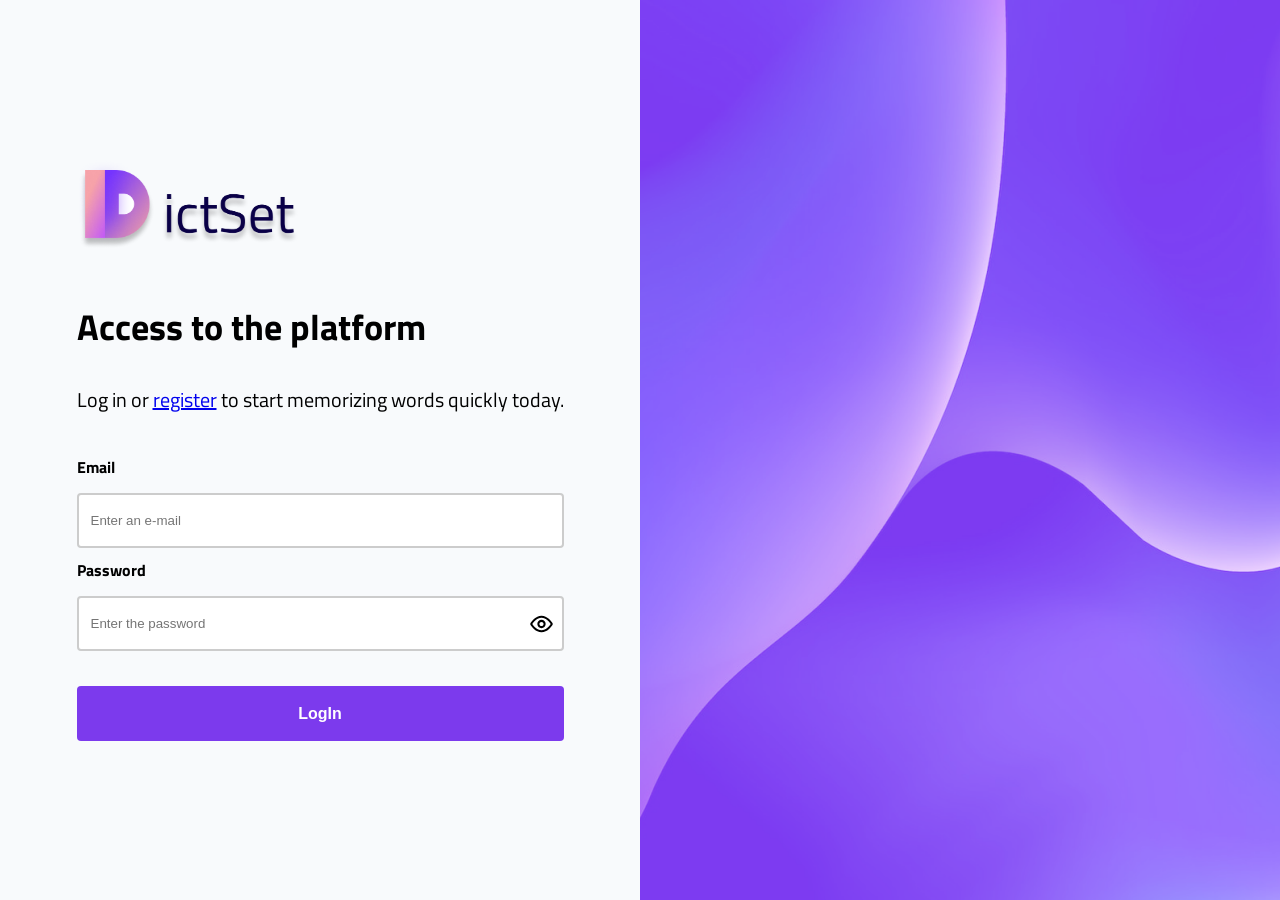
<file: index.html>
<!DOCTYPE html>
<html>

<head>
  <title>Access Platform Login</title>
  <meta charset="UTF-8">
  <link rel="preconnect" href="https://fonts.googleapis.com">
  <link rel="preconnect" href="https://fonts.gstatic.com" crossorigin>
  <link
    href="https://fonts.googleapis.com/css2?family=Titillium+Web:ital,wght@0,200;0,300;0,400;0,600;0,700;0,900;1,200;1,300;1,400;1,600;1,700&display=swap"
    rel="stylesheet">
  <link rel="stylesheet" href="style.css">
</head>

<body>
  <div class="container">
    <div class="left">
      <div id="login">
        <img id="logo" src="../files/logo.png" alt="Logo">
        <h1>Access to the platform</h1>
        <p>Log in or <a href="../Register/register.html">register</a> to start memorizing words quickly today.</p>

        <form action="login.php" method="post">
        
            <label for="email">Email</label>
            <input type="email" id="email" name="email" placeholder="Enter an e-mail" pattern="^[a-zA-Z0-9]+@[a-zA-Z0-9.-]+\.[a-zA-Z]{1,7}$" required>
            <div class="error-message"></div>
            <label for="password">Password</label>
            <div class="password-input">
              <input type="password" id="password" name="password" pattern="^.{3,}$" placeholder="Enter the password" required oninvalid="setCustomValidity('Пароль должен быть не менее 5 символов')" oninput="setCustomValidity('')">
              <button type="button" class="toggle-password" aria-label="Toggle password visibility"></button>
            </div>

            <input type="submit" value="LogIn">
        
        </form>

      </div>
    </div>
    <div class="right"></div>
  </div>

  <script>
    const emailInput = document.getElementById("email");
    const errorMessage = document.querySelector(".error-message");
    emailInput.addEventListener("input", () => {
      if (!emailInput.checkValidity()) {
        emailInput.classList.add("error");
        errorMessage.textContent = "Invalid email address";
      } else {
        emailInput.classList.remove("error");
        errorMessage.textContent = "";
      }
    });

    document.querySelector("form").addEventListener("submit", function(event) {
  event.preventDefault(); // Предотвращаем отправку формы

  const email = document.getElementById("email").value;
  const password = document.getElementById("password").value;

  const url = "http://62.84.121.82:8080/api/login";
  const data = {
    email: email,
    password: password
  };
  const headers = {
    "Content-Type": "application/json"
  };

  fetch(url, {
    method: "POST",
    headers: headers,
    body: JSON.stringify(data)
  })
    .then(response => response.json())
    .then(responseData => {
      if (responseData.success) {
        const token = responseData.data.token;
        // Сохранение токена в куки
        document.cookie = `token=${token}; expires=${new Date(Date.now() + 30 * 24 * 60 * 60 * 1000).toUTCString()}; path=/`;

        // Перенаправление пользователя на страницу cards.html
        window.location.href = "../Cards/cards.html";
      } else {
        console.log("Login failed. Please try again.");
      }
    })
    .catch(error => {
      console.error("Curl error:", error);
    });
});
  </script>

  <script src="../files/scripts/custom_eye_password.js"></script>
    
</body>

</html>
</file>
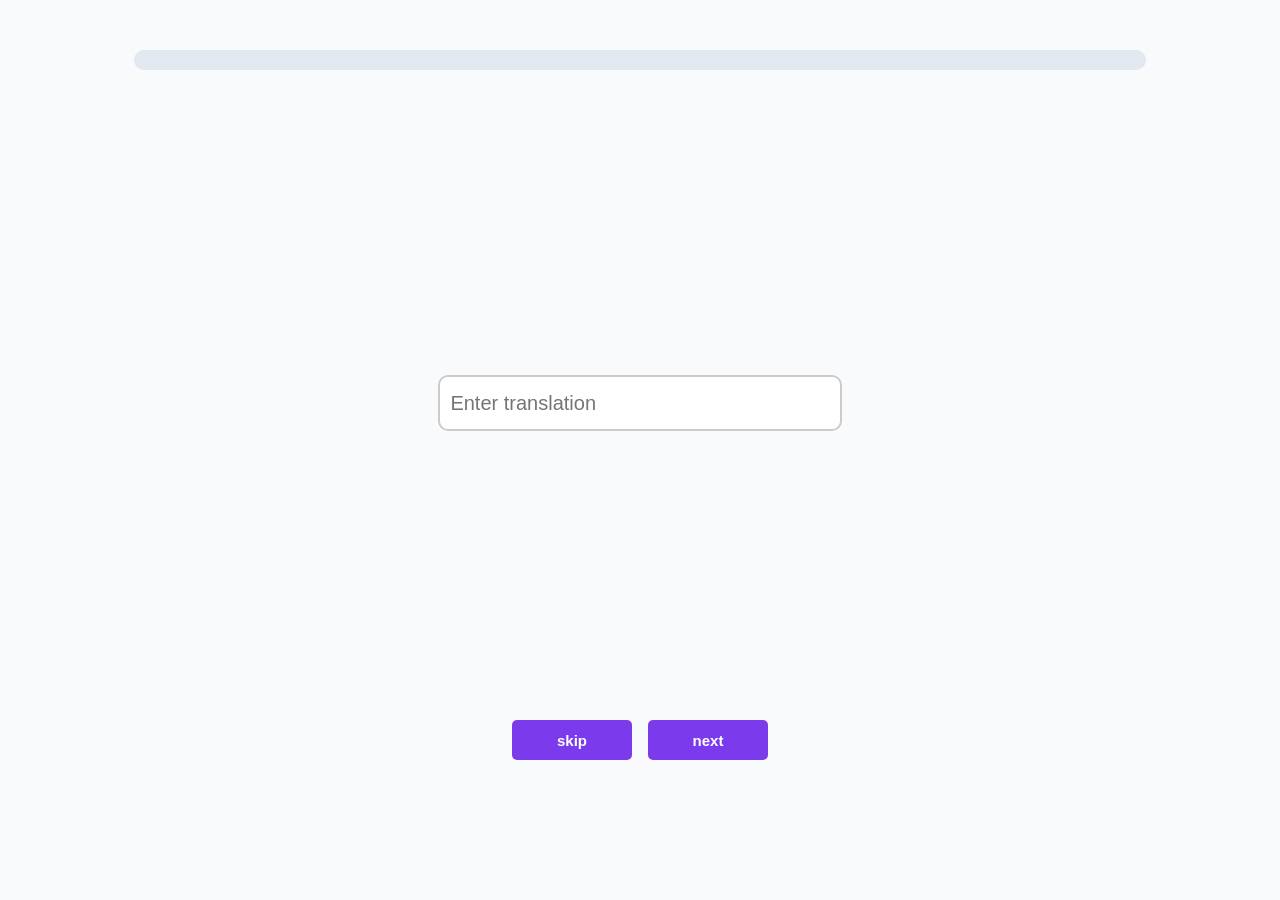
<file: Cards/dict-page.html>
<!DOCTYPE html>
<html>
<head>
    <title>Dictation Page</title>
    <meta charset="UTF-8">
    <link rel="preconnect" href="https://fonts.googleapis.com">
	<link rel="preconnect" href="https://fonts.gstatic.com" crossorigin>
	<link
		href="https://fonts.googleapis.com/css2?family=Titillium+Web:ital,wght@0,200;0,300;0,400;0,600;0,700;0,900;1,200;1,300;1,400;1,600;1,700&display=swap"
		rel="stylesheet">
    <style>

        body {
            font-family: 'Titillium Web', sans-serif;
            background-color: #F8FAFC;
        }

        /* Add CSS styles for progress bar */
        .progress-bar {
            width: 80%;
            height: 20px;
            border-radius: 10px;
            background-color: #E2E8F0;
            position: relative;
            margin: 0 auto;
            margin-top: 50px;
            
        }

        .progress-bar-fill {
            border-radius: 10px;
            height: 100%;
            background: linear-gradient(147.19deg, #F6A2A9 30.4%, #BD52FF 106%);
            width: 0;
        }

        .workplace{
            max-width: 100%;
            margin: 0 auto;
        }

        /* Add CSS styles for word display */
        .word-container {
            display: flex;
            flex-direction: column;
            align-items: center;
            justify-content: center;
            height: calc(100vh - 250px);
        }

        .translation-input {
            width: 30%;
            height: 5%;
            font-size: 20px;
            padding: 10px 10px 10px 10px;
            border-radius: 10px;
            border: 2px solid #ccc;
        }

        .word {
            font-size: 50px;
            font-weight: bold;
            margin-bottom: 16px;
        }

        /* Add CSS styles for navigation buttons */
        .navigation-buttons {
            display: flex;
            justify-content: center;
         
        }

        .navigation-buttons button {
            margin: 0 8px;
            padding: 8px 16px;
        }

        /* Add CSS styles for popup window */
        .popup-overlay {
            position: fixed;
            top: 0;
            left: 0;
            width: 100%;
            height: 100%;
            background-color: rgba(0, 0, 0, 0.5);
            display: flex;
            align-items: center;
            justify-content: center;
            opacity: 0;
            pointer-events: none;
            transition: opacity 0.3s ease-in-out;
            backdrop-filter: blur(5px);
        }

        .popup-content {
            height: auto;
            width: auto;
            background-color: #fff;
            padding: 32px;
            border-radius: 4px;
        }

        .results-container{
            /* height: 190px; */
            width: auto;
        }

        .incorrect-words{
            height: 130px; 
        }

        
        .btn-repeat-dictation, .btn-return-to-previous {
            background-color: #7C3AED;
            color: white;
            height: auto;
            width: 120px;
            padding: 10px 10px;
            border: none;
            border-radius: 5px;
            cursor: pointer;
            font-size: 13px;
            font-weight: 700;
        }

        
        .btn-skip-word, .btn-next-word {
            background-color: #7C3AED;
            color: white;
            height: 40px;
            width: 120px;
            padding: 10px 10px;
            border: none;
            border-radius: 5px;
            cursor: pointer;
            font-size: 15px;
            font-weight: 600;
        }

        .btn-skip-word:hover, .btn-next-word:hover {
            background-color: #6931c9;
        }

        .btn-skip-word:active, .btn-next-word:active {
            background-color: #572aa5;
        }

        .btn-flip-prev, .btn-flip-next{
            font-size: 16x;
            color: #7C3AED;
            padding: 5px;
        }

        .message{
            position: absolute;
            color: black;
            top: 53%;
            right: 47%;
        }


    </style>
</head>
    <body>
        <div class="workplace">

        <div class="progress-bar">
            <div class="progress-bar-fill"></div>
        </div>
        <div class="word-container">
            <div class="word"></div>
            <input class="translation-input" type="text" placeholder="Enter translation" />
            <div class="message"></div>
        </div>
        <div class="navigation-buttons">
            <button class="btn-skip-word">skip</button>
            <button class="btn-next-word">next</button>
        </div>

        </div>

        <div class="popup-overlay">
            <div class="popup-content">
                <div class="popup-word-pair">
                    <div class="popup-word"></div>
                    <div class="popup-translation"></div>
                </div>
                <div class="popup-description-results">Dictation results will be displayed here.</div>
                <div class="results-container">
                    <h3 class = "results-message"></h3>
                    <ul class="incorrect-words"></ul>
                </div>
                <div class="popup-buttons">
                    <button class="btn-repeat-dictation">REPEAT DICT</button>
                    <button class="btn-return-to-previous">BACK TO SET</button>
                </div>
            </div>
        </div>
        
        <script>
    // Retrieve query parameters
const params = new URLSearchParams(window.location.search);
const words = params.get('words');

// Display words
const wordElement = document.querySelector('.word');
const translationInput = document.querySelector('.translation-input');
const messageElement = document.querySelector('.message');
const progressBarFill = document.querySelector('.progress-bar-fill');
const navigationButtons = document.querySelector('.navigation-buttons');
const popupOverlay = document.querySelector('.popup-overlay');
const popupWord = document.querySelector('.popup-word');
const popupTranslation = document.querySelector('.popup-translation');
const incorrectWordsList = document.querySelector('.incorrect-words');

let wordIndex = 0;
let correctAnswers = 0;
let totalWords = 0;
let incorrectWords = [];

if (words) {
    const wordPairs = words.split(';');
    totalWords = wordPairs.length;

    updateWord();

   // Add event listener to "Next Word" button
const btnNextWord = document.querySelector('.btn-next-word');
btnNextWord.addEventListener('click', () => {
    if (translationInput.value === '') {
        messageElement.textContent = 'Enter the word';
        return;
    }
    
    checkTranslation();
    wordIndex++;
    if (wordIndex >= totalWords) {
        showResults();
    } else {
        updateWord();
    }
});


    // Add event listener to "Skip Word" button
    const btnSkipWord = document.querySelector('.btn-skip-word');
    btnSkipWord.addEventListener('click', () => {
        checkTranslation();
        wordIndex++;
        if (wordIndex >= totalWords) {
            showResults();
        } else {
            updateWord();
        }
    });

    // Add event listener to "Repeat the Dictation" button
    const btnRepeatDictation = document.querySelector('.btn-repeat-dictation');
    btnRepeatDictation.addEventListener('click', () => {
        resetDictation();
    });

    // Add event listener to "Return to Previous Page" button
    const btnReturnToPrevious = document.querySelector('.btn-return-to-previous');
    btnReturnToPrevious.addEventListener('click', () => {
        window.history.back();
    });

    
    // Display the current word and translation
    function updateWord() {
        const [word, translation] = wordPairs[wordIndex].split('-');
        wordElement.textContent = word;
        translationInput.value = '';
        translationInput.focus();
        messageElement.textContent = '';
updateProgressBar();
translationInput.addEventListener('keydown', handleTranslationInput);
}
// Handle translation input
function handleTranslationInput(event) {
    if (event.key === 'Enter') {
        if (translationInput.value === '') {
        messageElement.textContent = 'Enter the word';
        return;
    }
        event.preventDefault();
        checkTranslation();
        wordIndex++;
        if (wordIndex >= totalWords) {
            showResults();
        } else {
            updateWord();
        }
    }
}

// Update the progress bar
function updateProgressBar() {
    const progress = (wordIndex / totalWords) * 100;
    progressBarFill.style.width = progress + '%';
}

// Check the translation
function checkTranslation() {
    const [word, translation] = wordPairs[wordIndex].split('-');
    const userTranslation = translationInput.value.trim();
    if (userTranslation === translation) {
        correctAnswers++;
    } else {
        incorrectWords.push({ word, translation, userTranslation });
    }

    // Save the entered word in the translation input field
    translationInput.setAttribute('data-word', word);
    translationInput.setAttribute('data-translation', translation);
}


// Show the dictation results
function showResults() {
    updateProgressBar();
    const accuracy = (correctAnswers / totalWords) * 100;
    const popupWordPair = document.querySelector('.popup-word-pair');
    const popupDescription = document.querySelector('.popup-description-results');
    popupWordPair.style.display = 'none';
    popupDescription.textContent = `Dictation complete! Accuracy: ${accuracy.toFixed()}%`;

    translationInput.disabled = true;
    btnNextWord.disabled = true;
    btnSkipWord.disabled = true;
    btnRepeatDictation.disabled = false; // Enable the "Repeat the Dictation" button
    btnReturnToPrevious.disabled = false; // Enable the "Return to Previous Page" button

    const resultsMessage = document.querySelector('.results-message');
    if (incorrectWords.length === 0) {
        resultsMessage.textContent = 'Congratulations!';
        incorrectWordsList.style.display = 'none';
    } else {
        resultsMessage.textContent = 'Wrong words';
    }

if (incorrectWords.length > 0) {
  const popupContent = document.querySelector('.popup-content');
  const incorrectWordsList = document.querySelector('.incorrect-words');
  const popupButtons = document.querySelector('.popup-buttons');
  const maxWords = 5;
  let currentIndex = 0;

  // Update the popup content to show the first 5 incorrect words
  function updatePopupContent() {
    const wordsToShow = incorrectWords.slice(currentIndex, currentIndex + maxWords);
    incorrectWordsList.innerHTML = '';
    wordsToShow.forEach((wordObj) => {
      const { word, translation, userTranslation } = wordObj;
      const listItem = document.createElement('li');
      listItem.textContent = `${word} - ${translation} (Your answer: ${userTranslation})`;
      incorrectWordsList.appendChild(listItem);
    });
  }

  updatePopupContent();

  // Check if there are items to scroll through
if (incorrectWords.length > maxWords) {
  // Add event listener to "Previous" button
  const btnPrev = document.createElement('button');
  btnPrev.classList.add('btn-flip-prev');
  btnPrev.textContent = '<';
  btnPrev.disabled = true;
  popupButtons.appendChild(btnPrev);
  btnPrev.addEventListener('click', () => {
    currentIndex -= maxWords;
    updatePopupContent();
    if (currentIndex === 0) {
      btnPrev.disabled = true;
    }
    btnNext.disabled = false;
  });

  // Add event listener to "Next" button
  const btnNext = document.createElement('button');
  btnNext.classList.add('btn-flip-next');
  btnNext.textContent = '>';
  popupButtons.appendChild(btnNext);
  btnNext.addEventListener('click', () => {
    currentIndex += maxWords;
    updatePopupContent();
    if (currentIndex + maxWords >= incorrectWords.length) {
      btnNext.disabled = true;
    }
    btnPrev.disabled = false;
  });
}

}
    popupOverlay.style.opacity = 1;
    popupOverlay.style.pointerEvents = 'auto';
}

// Reset the dictation
function resetDictation() {
    wordIndex = 0;
    correctAnswers = 0;
    incorrectWords = [];
    updateWord();
    translationInput.disabled = false;
    btnNextWord.disabled = false;
    btnSkipWord.disabled = false;
    btnRepeatDictation.disabled = true; // Disable the "Repeat the Dictation" button
    btnReturnToPrevious.disabled = true; // Disable the "Return to Previous Page" button
    incorrectWordsList.innerHTML = ''; // Clear the list of incorrect words
    popupOverlay.style.opacity = 0;
    popupOverlay.style.pointerEvents = 'none';
    incorrectWordsList.style.display = 'block';

    // Remove the "btn-flip-prev" and "btn-flip-next" buttons
    const btnFlipPrev = document.querySelector('.btn-flip-prev');
    const btnFlipNext = document.querySelector('.btn-flip-next');
    if (btnFlipPrev) {
        btnFlipPrev.remove();
    }
    if (btnFlipNext) {
        btnFlipNext.remove();
    }
}

// Add event listener to word-pair divs
const wordPairsDivs = document.querySelectorAll('.word-pair');
wordPairsDivs.forEach((div) => {
    div.addEventListener('click', () => {
        const [word, translation] = wordPairs[wordIndex].split('-');
        popupWord.textContent = word;
        popupTranslation.textContent = translation;
        popupOverlay.style.opacity = 1;
        popupOverlay.style.pointerEvents = 'auto';
    });
});

}
    </script>
</body>
</html>
</file>
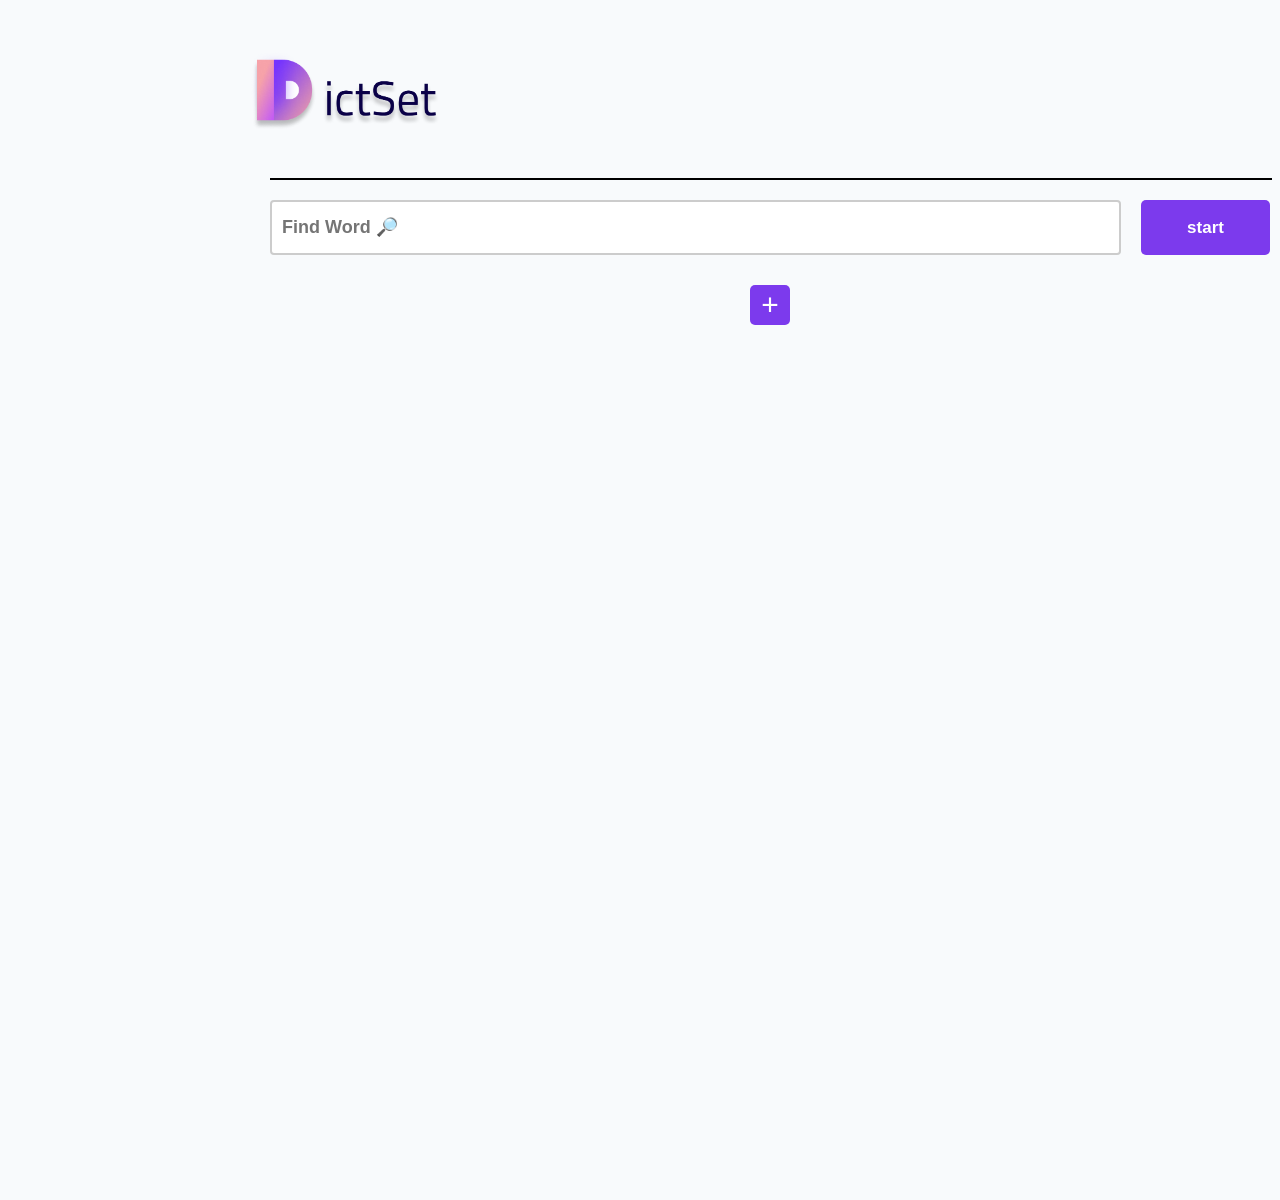
<file: Cards/set-details.html>
<!DOCTYPE html>
<html>
<head>
    <title>Set Details</title>
	<meta charset="UTF-8">
	<link rel="preconnect" href="https://fonts.googleapis.com">
	<link rel="preconnect" href="https://fonts.gstatic.com" crossorigin>
	<link
		href="https://fonts.googleapis.com/css2?family=Titillium+Web:ital,wght@0,200;0,300;0,400;0,600;0,700;0,900;1,200;1,300;1,400;1,600;1,700&display=swap"
		rel="stylesheet">
    <style>
        body {
            margin: 50px 250px 10px 250px ;
            font-family: 'Titillium Web', sans-serif;
            background-color: #F8FAFC;
        }

        .logo {
            width: 300px;
            height: 80px;
            cursor: pointer;
        }

        header {
            display: flex;
            justify-content: left;
            align-items: left;
            height: 100px;
            width: 1000px;
            margin: 0 auto;
        }

        .workplace {
            display: block;
            width: 1000px;
            height: 1000px;
            margin: 0 auto;
            padding: 20px;
        }   

        .workplace__header {
            display: block;
            justify-content: space-between;
            align-items: center;
            margin-bottom: 0px;
        }

        .set-name{
            font-size: 40px;
            font-weight: 600;
            margin: 0;
        }

        .btn-start-dict {
            width: 150px;
         
            background-color: #7C3AED;
            color: #fff;
            border: none;
            border-radius: 5px;
            font-size: 17px;
            font-weight: 700;
            cursor: pointer;
            line-height: 24px;
        }
        
        .btn-start-dict:hover {
            background-color: #6931c9;
        }

        .btn-start-dict:active {
            background-color: #572aa5;
        }

        .btn-add-words {
            width: 175px;
            height: 50px;
            background-color: #7C3AED;
            color: #fff;
            border: none;
            border-radius: 5px;
            font-size: 17px;
            font-weight: 700;
            cursor: pointer;
            line-height: 24px;
        }
        
        .btn-add-words:hover {
            background-color: #6931c9;
        }

        .btn-add-words:active {
            background-color: #572aa5;
        }

        .word-container {
            display: flex;
            flex-direction: column;
            margin-bottom: 10px;
            
        }
        
        .word-pair {
            display: block;
            background-color: white;
            margin-bottom: 20px;
            /* border: 2px rgb(207, 207, 207) solid; */
            padding: 10px 10px 10px 10px;
            border-radius: 6px;
            box-shadow: 0px 5px 5px rgba(0, 0, 0, 0.144);
            transition: transform 0.3s ease-in-out, box-shadow 0.2s ease-in-out, border-radius 0.2s ease-in-out;
            cursor: pointer;
            
        }

        .word-pair:hover {
            border-radius: 8px;
            transform: translateY(-3px);
            box-shadow: 0px 5px 5px hsla(0, 0%, 0%, 0.219); 
        }

        .word-div{
            display: flex;
            text-align: left;
            font-size: 20px;
            font-weight: 600;
        }

        .word {
            margin-right: 5px;
        }

        .word::after{
            content: " -";
        }
    

        .description{
            font-size: 18px;
            overflow: hidden;
            white-space: nowrap;
            text-overflow: ellipsis;
        }

        .popup-overlay {
            position: fixed;
            top: 0;
            left: 0;
            width: 100%;
            height: 100%;
            display: flex;
            align-items: center;
            justify-content: center;
            z-index: 9990;
            opacity: 0;
            pointer-events: none;
            background-color: rgba(0, 0, 0, 0.5);
            transition: opacity 0.3s ease;
            backdrop-filter: blur(5px);
        }

        .popup-content {
            position: fixed;
            top: 50%;
            left: 50%;
            transform: translate(-50%, -50%);
            width: 700px;
            height: auto;
            background-color: white;
            border-radius: 6px;
            box-shadow: 0 0 10px rgba(0, 0, 0, 0.25);
            padding: 20px;
            box-sizing: border-box;
            z-index: 10000;
            padding: 30px 25px 30px 25px;
        }

        .popup-word-pair {
            display: flex;
            text-align: left;
            margin-bottom: 10px;
            font-weight: 600;
        }

        .popup-word, .popup-translation, .popup-description{
            font-size: 20px;
        }
       
        .popup-word::after {
            content: " -";
        }

        .popup-word{
            margin-right: 5px;
        }

        .popup-word-title{
            font-size: 35px;
            font-weight: 600;
        }

        .btn-add-one-word {
            background-color: #7C3AED;
            border-radius: 5px;
            color: white;
            border: 0;
            display: flex;
            justify-content: center;
            align-items: center;
            width: 40px; 
            height: 40px; 
            font-size: 30px; 
            font-weight: 100;
            margin: 0 auto; 
            cursor: pointer;
        }

        .btn-add-one-word:hover {
            background-color: #6931c9;
        }

        .btn-add-one-word:active {
            background-color: #572aa5;
        }

        .pagination {
            /* margin-top: 10px; */
            margin-bottom: 10px;
            justify-content: center;
            align-items: center;
            text-align: right;
        }

        .page-number {
            display: inline-block;
            margin-right: 5px;
            padding: 5px 10px;
            background-color: #f0f0f0;
            cursor: pointer;
        }

        .page-number:hover {
            background-color: #e0e0e0;
        }

        .page-number.active {
            background-color: #ccc;
            cursor: default;
        }

        .add-word-popup {
            display: none;
            position: fixed;
            top: 0;
            left: 0;
            width: 100%;
            height: 100%;
            background-color: rgba(0, 0, 0, 0.5);
            transition: opacity 0.3s ease;
            backdrop-filter: blur(5px);
            z-index: 9991;
        }
        
        .add-word-content {
            position: absolute;
            top: 50%;
            left: 50%;
            transform: translate(-50%, -50%);
            background-color: #fff;
            padding: 20px;
            border-radius: 5px;
            text-align: center;
            width: 625px;
        }

        .add-word-title {
        font-size: 24px;
        font-weight: bold;
        /* margin-bottom: 10px; */
        text-align: left;
        }

        .add-word-input, .add-translate-input,
        .add-description-input {
        width: 95%;
        padding: 10px;
        margin-bottom: 10px;
        border: 1px solid #ccc;
        border-radius: 4px;
        }

        .add-description-input{
            height: 50px;
        }


        .btn-add-word {
            background-color: #7C3AED;
            border-radius: 5px;
            color: white;
            border: 0;
            display: flex;
            justify-content: center;
            align-items: center;
            width: 110px; 
            height: 30px; 
            font-size: 14px; 
            font-weight: 600;
            margin: 0 auto; 
            cursor: pointer;
        }

        .btn-add-word:hover {
            background-color: #6931c9;
        }

        .btn-add-word:active {
            background-color: #572aa5;
        }

        /* Новое */
        
        
.add-word-content-header{
    display: flex;
    justify-content: space-between;
    margin-bottom: 10px;
    margin-top: 10px;
}


.add-many-words-button {
  background-color: #ffffff;
  color: #7C3AED;
  border: 0;
  width: auto; 
  height: auto; 
  font-size: 14px;
  font-weight: 600; 
  padding: 0;
  cursor: pointer;
}

.add-many-words-button:hover {
  color: #6931c9;
}

.add-many-words-button:active {
  color: #572aa5;
}

.modal-title {
  font-size: 24px;
  font-weight: bold;
  margin-bottom: 10px;
  text-align: left;
  margin-top: 10px;
}

.modal-description {
  font-size: 16px;
  margin-bottom: 10px;
  text-align: left;
}

.add-words-input {
  width: 96%;
  height: 125px;
  padding: 10px;
  margin-bottom: 10px;
  border: 1px solid #ccc;
  border-radius: 4px;
}

.add-words-button {
  background-color: #7C3AED;
  border-radius: 5px;
  color: white;
  border: 0;
  display: flex;
  justify-content: center;
  align-items: center;
  width: 110px; 
  height: 30px; 
  font-size: 14px; 
  font-weight: 600;
  margin: 0 auto; 
  cursor: pointer;
}

.add-words-button:hover {
  background-color: #6931c9;
}

.add-words-button:active {
  background-color: #572aa5;
}


/* НОВЕЙ */
.add-words-modal {
  display: none;
  position: fixed;
  top: 0;
  left: 0;
  width: 100%;
  height: 100%;
  /* background-color: rgba(0, 0, 0, 0.5); */
  transition: opacity 0.3s ease;
  /* backdrop-filter: blur(5px); */
  z-index: 9992;
}

.modal-content{
    position: absolute;
    min-width: 626px;
    min-height: 300px;
    top: 50%;
    left: 50%;
    transform: translate(-50%, -50%);
    background-color: #fff;
    padding: 20px;
    border-radius: 5px;
    text-align: center;    
}

.search-box {
    width: 100%;
    height: 55px;
    padding: 10px;
    font-size: 18px;
    font-weight: 600;
    box-sizing: border-box;
    border: 2px solid #ccc;
    border-radius: 4px;
    margin-right: 20px;
}

.workplace__search {
    position: relative;
    margin-bottom: 20px;
    display: flex;
}

.close-add-word-popup, .close-add-words-modal, .close-word-popup {
  position: absolute;
  color: #E2E8F0;
  top: -8px;
  right: 10px;
  font-size: 30px;
  font-weight: bold;
  cursor: pointer;
}

.close-add-word-popup:hover, .close-add-words-modal:hover, .close-word-popup:hover{
    color: #c5ced8;
}

hr{ 
    background-color: black;
    border: 1px black solid;
    width: 1000px;
    margin-bottom: 20px;
}

/* .word-pair {
    text-align: center;
} */

.delete-word { 
    position: absolute;
    font-size: 16px;
    bottom: 8px;
    right: 7px;
    opacity: 0.5;
    transition: all 0.3s ease-out;
    cursor: pointer;
    }

    .delete-word:hover { 
    opacity: 1;
    }


    .word-pair .delete-word {
  opacity: 0;
  transition: opacity 0.3s ease;
}

.word-pair:hover .delete-word {
  opacity: 1;
}


    </style>
</head>
<body>
    <header>
        <a href="cards.html">
            <img src="../files/logo.png" alt="Логотип" class="logo">
        </a>
    </header>

    <div class="workplace">
        <div class="workplace__header">
            <p class="set-name" id="set-name"></p>
            <hr>
        </div>
        <div class="workplace__search">
            <input type="text" placeholder="Find Word 🔎" class="search-box">
            <button class="btn-start-dict" id="btn-start-dict">start</button>
        </div>
        <div id="pagination" class="pagination"></div>
        <div id="word-container" class="word-container"></div>
        <button class="btn-add-one-word">+</button>
    </div>

    <div class="popup-overlay">
        <div class="popup-content">
            <span class="close-word-popup">&times;</span>
            <button class="delete-word">🗑️</button>
            <div class="popup-word-pair">
                <div class="popup-word"></div>
                <div class="popup-translation"></div>   
            </div>
            <div class="popup-description"></div>  
        </div>
    </div>

     <div class="add-word-popup" id="add-word-popup">
        <div class="add-word-content">
            <span class="close-add-word-popup">&times;</span>
            <div class="add-word-content-header">
                <div class="add-word-title">Add word</div>
                <button class="add-many-words-button">Many words</button>
            </div>
            <input type="text" class="add-word-input" id="add-word-input" placeholder="Word">
            <input type="text" class="add-translate-input" id="add-translate-input" placeholder="Translation">
            <input type="text" class="add-description-input" id="add-description-input" placeholder="Description">
            <button class="btn-add-word" id="btn-add-word">ADD WORD</button>
        </div>
    </div>

    <!-- Modal window -->
<div class="add-words-modal">
    <div class="modal-content">
        <span class="close-add-words-modal">&times;</span>
      <div class="modal-title">Add words as a list</div>
      <div class="modal-description">
        <div>Insert the words into the form</div>
        <div>By default, the separator between the columns is Tab, between the lines Enter</div>
    </div>
      <textarea id="add-words-input" class="add-words-input" placeholder="Word 1 Translate 1 Description 1&#10;Word 2 Translate 2 Description 2" ></textarea>
      <button class="add-words-button">ADD WORDS</button>
    </div>
  </div>

    <script>
    const params = new URLSearchParams(window.location.search);
  const setName = params.get('setName');
  const words = params.get('words');

  // Отправить запрос на сервер для получения данных по токену и id
  const token = params.get('token');
  const setId = params.get('id');
  const apiUrl = `http://62.84.121.82:8080/api/Set/${token}/${setId}`;

  fetch(apiUrl)
            .then(response => response.json())
            .then(data => {
                const setInfo = data.data.setInfo;

                console.log(setInfo)

                const words = data.data.words;
                const wordsString = data.data.words.map(word => `${word.word}-${word.translate}`).join(';');
                const btnStartDict = document.getElementById('btn-start-dict');   
                btnStartDict.addEventListener('click', function() {
                const dictPageUrl = `dict-page.html?words=${encodeURIComponent(wordsString)}`;
                window.location.href = dictPageUrl;
            });


                console.log(words);

                // Обновление названия сета
                const setNameElement = document.getElementById('set-name');
                setNameElement.textContent = setInfo.name;

                // Остальная обработка полученных данных
                const wordContainer = document.getElementById('word-container');
                const pagination = document.getElementById('pagination');
                const pageSize = 7; // Number of words to display per page
                let currentPage = 1;

                const updateWords = () => {
                    wordContainer.innerHTML = ''; // Clear existing words

                    const startIndex = (currentPage - 1) * pageSize;
                    const endIndex = startIndex + pageSize;
                    const currentPageWords = words.slice(startIndex, endIndex);

                    currentPageWords.forEach((word) => {
                        const wordId = word.id

                        const div = document.createElement('div');
                        div.classList.add('word-pair');
                        div.classList.add(`id-${wordId}`);

                        const wordDiv = document.createElement('div');
                        wordDiv.classList.add('word-div');

                        const wordElement = document.createElement('div');
                        wordElement.classList.add('word');
                        wordElement.textContent = word.word;

                        const translationElement = document.createElement('div');
                        translationElement.classList.add('translation');
                        translationElement.textContent = word.translate;

                        const descriptionElement = document.createElement('div');
                        descriptionElement.classList.add('description');
                        descriptionElement.textContent = word.description;

                        div.appendChild(wordDiv);
                        wordDiv.appendChild(wordElement);
                        wordDiv.appendChild(translationElement);
                        div.appendChild(descriptionElement);

                        wordContainer.appendChild(div);

                        // Add click event listener to word-pair divs
                        div.addEventListener('click', () => {
                            const popupOverlay = document.querySelector('.popup-overlay');
                            const popupWordPair = document.querySelector('.popup-word-pair');
                            const popupWord = popupWordPair.querySelector('.popup-word');
                            const popupTranslation = popupWordPair.querySelector('.popup-translation');
                            const popupDescription = document.querySelector('.popup-description');
                            const wordId = word.id;

                            // Переносим айди в класс popup-word-pair
                            const popupContent= document.querySelector('.popup-content');
                            popupContent.classList.add(`id-${wordId}`);

                            popupWord.textContent = word.word;
                            popupTranslation.textContent = word.translate;
                            popupDescription.textContent = word.description;
                            popupOverlay.style.opacity = 1;
                            popupOverlay.style.pointerEvents = 'auto';
                        });

                   

                    });
updatePagination();
            };

            const updatePagination = () => {
                pagination.innerHTML = ''; // Clear pagination

                const numPages = Math.ceil(words.length / pageSize);

                for (let i = 1; i <= numPages; i++) {
                    const pageNumber = document.createElement('span');
                    pageNumber.classList.add('page-number');
                    pageNumber.textContent = i;
                    pageNumber.addEventListener('click', () => {
                        currentPage = i;
                        updateWords();
                    });

                    if (i === currentPage) {
                        pageNumber.classList.add('active');
                    }

                    pagination.appendChild(pageNumber);
                }
            };

            updateWords();
        })
        .catch(error => console.error(error));

    const addButton = document.querySelector('.btn-add-one-word');
    const popup = document.querySelector('.add-word-popup');
    const closeButton = document.querySelector('.add-word-popup .btn-add-word');

    addButton.addEventListener('click', () => {
        popup.style.display = 'block';
    });

    closeButton.addEventListener('click', () => {
        popup.style.display = 'none';
    });


    const closeWordModal = document.querySelector('.close-add-word-popup');
    window.addEventListener('click', (event) => {
        if (event.target === popup || event.target === closeWordModal) {
            popup.style.display = 'none';
        }
    });

    const closeWordPopup = document.querySelector('.close-word-popup')
    window.addEventListener('click', (event) => {
                        const popupOverlay = document.querySelector('.popup-overlay');
                        if (event.target === popupOverlay || event.target === closeWordPopup) {
                            popupOverlay.style.opacity = 0;
                            popupOverlay.style.pointerEvents = 'none';
                        }
                    });

                    const addWordButton = document.querySelector('.add-many-words-button');
const addWordsModal = document.querySelector('.add-words-modal');
const addWordsInput = document.querySelector('.add-words-input');
const addWordsButton = document.querySelector('.add-words-button');

addWordButton.addEventListener('click', () => {
  addWordsModal.style.display = 'block';
});

const closeWordsModal = document.querySelector('.close-add-words-modal');
window.addEventListener('click', (event) => {
    if (event.target === addWordsModal || event.target === closeWordsModal) {
      addWordsModal.style.display = 'none';
    }
  });

  
addWordsButton.addEventListener('click', () => {
  const wordsList = addWordsInput.value;
  const wordsArray = wordsList.split('\n');
  addWordsModal.style.display = 'none';
  addWordsInput.value = '';
});


    </script>

<script>
    document.addEventListener('DOMContentLoaded', function() {
        const deleteButtons = document.querySelectorAll('.delete-word');
        
        deleteButtons.forEach(button => {
            button.addEventListener('click', function() {
                const token = params.get('token');
                const setId = params.get('id');
                const wordPair = this.parentNode;
                console.log(wordPair);
                const wordPairId = wordPair.classList[1].replace('id-', '');
                
                const apiUrl = 'http://62.84.121.82:8080/api/Set/deleteWords';
                const data = {
                    accessToken: token,
                    setId: setId,
                    IdWordsForDelete: [wordPairId]
                };
                
                fetch(apiUrl, {
                    method: 'DELETE',
                    headers: {
                        'Content-Type': 'application/json'
                    },
                    body: JSON.stringify(data)
                })
                .then(response => response.json())
                .then(result => {
                    console.log(result);
                    // Обработка успешного ответа от сервера
                    // Например, удаление соответствующего элемента из DOM
                    wordPair.remove();
                    window.location.reload();
                })
                .catch(error => {
                    console.error(error);
                    // Обработка ошибки при выполнении запроса
                });
            });
        });
    });
</script>


<script>
    document.addEventListener('DOMContentLoaded', function() {
        var addWordsButton = document.querySelector('.add-words-button');
        var addWordsInput = document.querySelector('#add-words-input');
        var addWordButton = document.getElementById("btn-add-word");
        var wordInput = document.getElementById("add-word-input");
        var translateInput = document.getElementById("add-translate-input");
        var descriptionInput = document.getElementById("add-description-input");

        addWordsButton.addEventListener('click', function() {
            var inputText = addWordsInput.value.trim();

            if (inputText === '') {
                alert("You haven't entered anything");
                return;
            }

        
        });

        addWordButton.addEventListener("click", function() {
            if (wordInput.value === "" || translateInput.value === "" || descriptionInput.value === "") {
                alert("You have not filled in one of the fields");
                return;
            } else {
                const word = wordInput.value;

                const translation = translateInput.value;
                const description = descriptionInput.value;

                const params = new URLSearchParams(window.location.search);
                const token = params.get('token');
                const setId = params.get('id');

                const apiUrl = 'http://62.84.121.82:8080/api/Set/addWords';
                const data = {
                    accessToken: token,
                    setId: setId,
                    WordsForAdd: [{
                        Word: word,
                        Translate: translation,
                        Description: description
                    }]
                };

                fetch(apiUrl, {
                        method: 'POST',
                        headers: {
                            'Content-Type': 'application/json'
                        },
                        body: JSON.stringify(data)
                    })
                    .then(response => response.json())
                    .then(result => {
                        console.log(result);
                        window.location.reload();
                    })
                    .catch(error => {
                        console.error(error);
                    });
            }
        });
    });
</script>
</body>

</html>
</file>
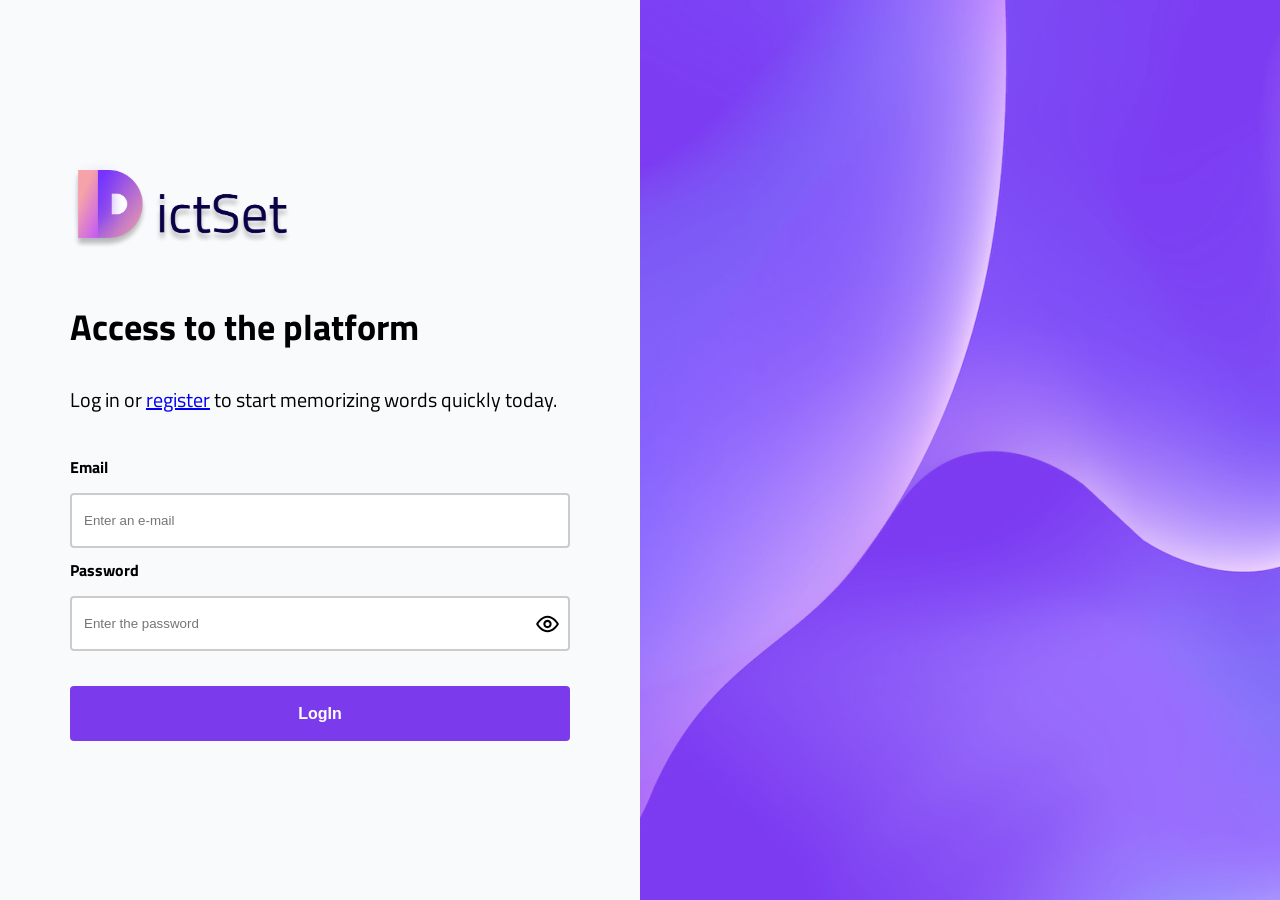
<file: Login/login.html>
<!DOCTYPE html>
<html>

<head>
  <title>Access Platform Login</title>
  <meta charset="UTF-8">
  <link rel="preconnect" href="https://fonts.googleapis.com">
  <link rel="preconnect" href="https://fonts.gstatic.com" crossorigin>
  <link
    href="https://fonts.googleapis.com/css2?family=Titillium+Web:ital,wght@0,200;0,300;0,400;0,600;0,700;0,900;1,200;1,300;1,400;1,600;1,700&display=swap"
    rel="stylesheet">
  <link rel="stylesheet" href="style.css">
</head>

<body>
  <div class="container">
    <div class="left">
      <div id="login">
        <img id="logo" src="../files/logo.png" alt="Logo">
        <h1>Access to the platform</h1>
        <p>Log in or <a href="../Register/register.html">register</a> to start memorizing words quickly today.</p>

        <form action="login.php" method="post">
        
            <label for="email">Email</label>
            <input type="email" id="email" name="email" placeholder="Enter an e-mail" pattern="^[a-zA-Z0-9]+@[a-zA-Z0-9.-]+\.[a-zA-Z]{1,7}$" required>
            <div class="error-message"></div>
            <label for="password">Password</label>
            <div class="password-input">
              <input type="password" id="password" name="password" pattern="^.{3,}$" placeholder="Enter the password" required oninvalid="setCustomValidity('Пароль должен быть не менее 5 символов')" oninput="setCustomValidity('')">
              <button type="button" class="toggle-password" aria-label="Toggle password visibility"></button>
            </div>

            <input type="submit" value="LogIn">
        
        </form>

      </div>
    </div>
    <div class="right"></div>
  </div>

  <script>
    const emailInput = document.getElementById("email");
    const errorMessage = document.querySelector(".error-message");
    emailInput.addEventListener("input", () => {
      if (!emailInput.checkValidity()) {
        emailInput.classList.add("error");
        errorMessage.textContent = "Invalid email address";
      } else {
        emailInput.classList.remove("error");
        errorMessage.textContent = "";
      }
    });
  </script>

  <script src="../files/scripts/custom_eye_password.js"></script>
    
</body>

</html>
</file>
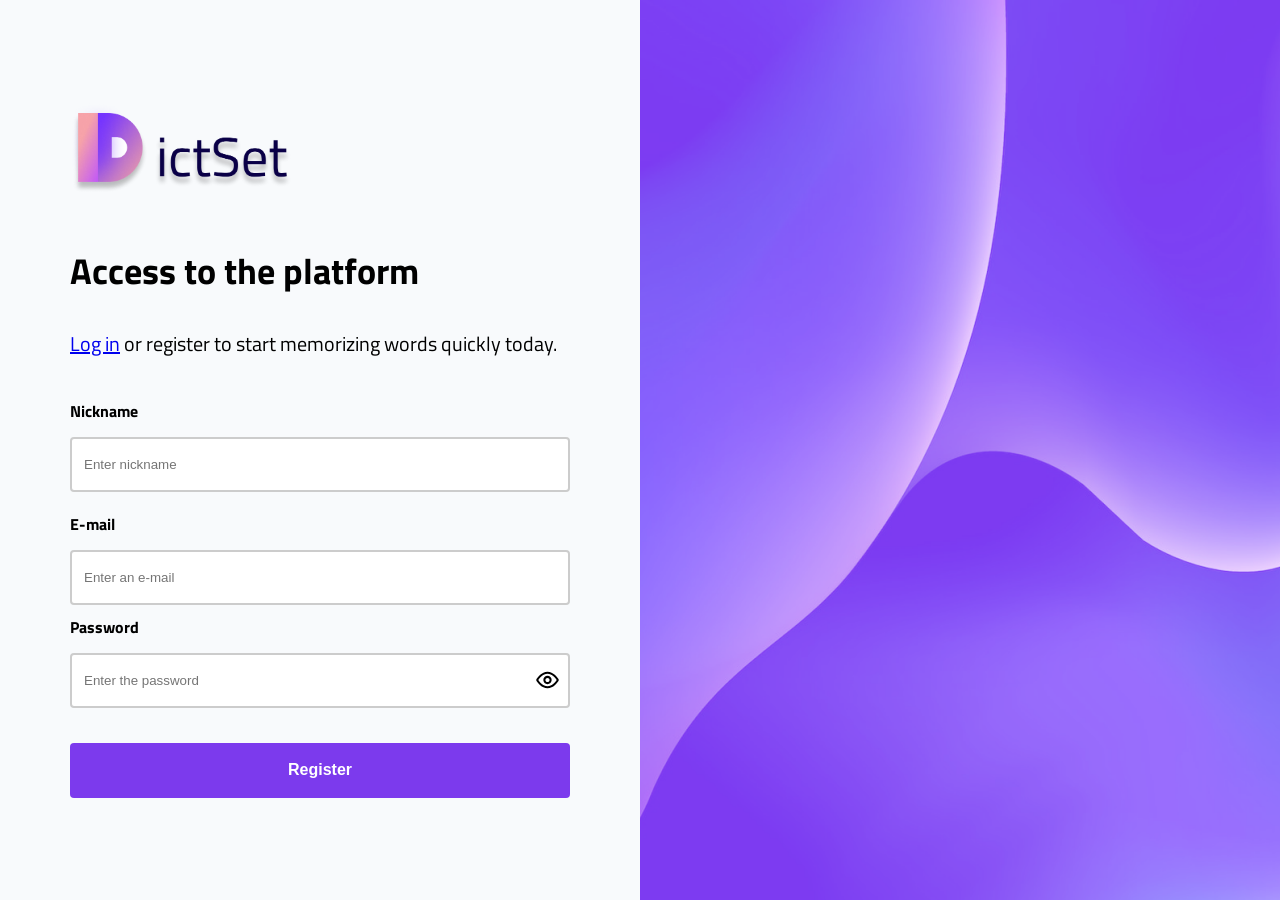
<file: Register/register.html>
<!DOCTYPE html>
<html>

<head>
  <title>Access Platform Register</title>
  <link rel="preconnect" href="https://fonts.googleapis.com">
  <link rel="preconnect" href="https://fonts.gstatic.com" crossorigin>
  <link
    href="https://fonts.googleapis.com/css2?family=Titillium+Web:ital,wght@0,200;0,300;0,400;0,600;0,700;0,900;1,200;1,300;1,400;1,600;1,700&display=swap"
    rel="stylesheet">
  <link rel="stylesheet" href="style.css">
</head>

<body>
  <div class="container">
    <div class="left">
      <div id="register">
        <img id="logo" src="../files/logo.png" alt="Logo">
        <h1>Access to the platform</h1>
        <p><a href="../Login/login.html">Log in</a> or register to start memorizing words quickly today.</p>
        
        <form id="registerForm" method="post">
          
          <label for="nickname">Nickname</label>
          <input type="text" id="nickname" name="nickname" placeholder="Enter nickname" required>
          <label for="email">E-mail</label>
          <input type="email" id="email" name="email" placeholder="Enter an e-mail" pattern="^[a-zA-Z0-9]+@[a-zA-Z0-9.-]+\.[a-zA-Z]{1,7}$" required>
          <div class="error-message"></div>
          <label for="password">Password</label>
          <div class="password-input">
            <input type="password" id="password" name="password" pattern="^.{3,}$" placeholder="Enter the password" required oninvalid="setCustomValidity('Пароль должен быть не менее 5 символов')" oninput="setCustomValidity('')">
            <button type="button" class="toggle-password" aria-label="Toggle password visibility"></button>
          </div>
          <input type="submit" value="Register">
        </form>
      </div>
    </div>
    <div class="right"></div>
  </div>

        
  <script>
    const emailInput = document.getElementById("email");
    const errorMessage = document.querySelector(".error-message");
    emailInput.addEventListener("input", () => {
      if (!emailInput.checkValidity()) {
        emailInput.classList.add("error");
        errorMessage.textContent = "Invalid email address";
      } else {
        emailInput.classList.remove("error");
        errorMessage.textContent = "";
      }
    });

    const registerForm = document.getElementById("registerForm");
    registerForm.addEventListener("submit", (e) => {
      e.preventDefault(); // Prevent form submission

      const url = "http://62.84.121.82:8080/api/register";
      const data = {
        email: document.getElementById("email").value,
        password: document.getElementById("password").value
      };

      const headers = {
        "Content-Type": "application/json"
      };

      fetch(url, {
        method: "POST",
        headers: headers,
        body: JSON.stringify(data)
      })
        .then(response => response.text())
        .then(response => {
          console.log(response);
          // Handle the response as needed
        })
        .catch(error => {
          console.error(error);
        });
    });
  </script>

  <script src="../files/scripts/custom_eye_password.js"></script>
</body>

</html>
</file>
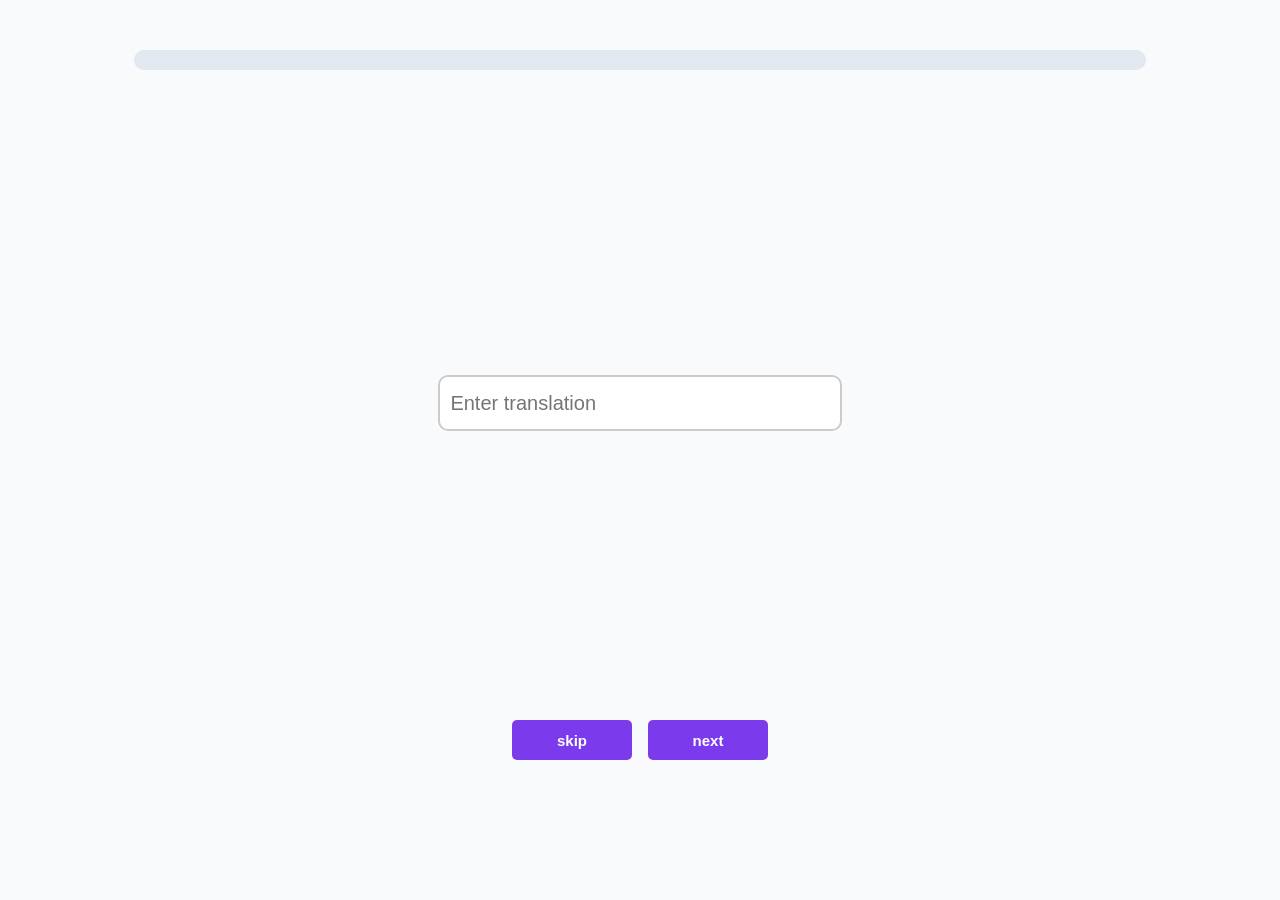
<file: Cards/DictPage/dict-page.html>
<!DOCTYPE html>
<html>
<head>
    <title>Dictation Page</title>
    <meta charset="UTF-8">
    <link rel="preconnect" href="https://fonts.googleapis.com">
	<link rel="preconnect" href="https://fonts.gstatic.com" crossorigin>
	<link
		href="https://fonts.googleapis.com/css2?family=Titillium+Web:ital,wght@0,200;0,300;0,400;0,600;0,700;0,900;1,200;1,300;1,400;1,600;1,700&display=swap"
		rel="stylesheet">
    <link rel="stylesheet" href="style-for-dict-page.css">
</head>
    <body>
        <div class="workplace">

        <div class="progress-bar">
            <div class="progress-bar-fill"></div>
        </div>
        <div class="word-container">
            <div class="word"></div>
            <input class="translation-input" type="text" placeholder="Enter translation" />
            <div class="message"></div>
        </div>
        <div class="navigation-buttons">
            <button class="btn-skip-word">skip</button>
            <button class="btn-next-word">next</button>
        </div>

        </div>

        <div class="popup-overlay">
            <div class="popup-content">
                <div class="popup-word-pair">
                    <div class="popup-word"></div>
                    <div class="popup-translation"></div>
                </div>
                <div class="popup-description-results">Dictation results will be displayed here.</div>
                <div class="results-container">
                    <h3 class = "results-message"></h3>
                    <ul class="incorrect-words"></ul>
                </div>
                <div class="popup-buttons">
                    <button class="btn-repeat-dictation">REPEAT DICT</button>
                    <button class="btn-return-to-previous">BACK TO SET</button>
                </div>
            </div>
        </div>
        
        <script>
    // Retrieve query parameters
const params = new URLSearchParams(window.location.search);
const words = params.get('words');

// Display words
const wordElement = document.querySelector('.word');
const translationInput = document.querySelector('.translation-input');
const messageElement = document.querySelector('.message');
const progressBarFill = document.querySelector('.progress-bar-fill');
const navigationButtons = document.querySelector('.navigation-buttons');
const popupOverlay = document.querySelector('.popup-overlay');
const popupWord = document.querySelector('.popup-word');
const popupTranslation = document.querySelector('.popup-translation');
const incorrectWordsList = document.querySelector('.incorrect-words');

let wordIndex = 0;
let correctAnswers = 0;
let totalWords = 0;
let incorrectWords = [];

if (words) {
    const wordPairs = words.split(';');
    totalWords = wordPairs.length;
// Shuffle word pairs
shuffleArray(wordPairs);
    updateWord();

   // Add event listener to "Next Word" button
const btnNextWord = document.querySelector('.btn-next-word');
btnNextWord.addEventListener('click', () => {
    if (translationInput.value === '') {
        messageElement.textContent = 'Enter the word';
        return;
    }
    
    checkTranslation();
    wordIndex++;
    if (wordIndex >= totalWords) {
        showResults();
    } else {
        updateWord();
    }
});


    // Add event listener to "Skip Word" button
    const btnSkipWord = document.querySelector('.btn-skip-word');
    btnSkipWord.addEventListener('click', () => {
        checkTranslation();
        wordIndex++;
        if (wordIndex >= totalWords) {
            showResults();
        } else {
            updateWord();
        }
    });

    // Add event listener to "Repeat the Dictation" button
    const btnRepeatDictation = document.querySelector('.btn-repeat-dictation');
    btnRepeatDictation.addEventListener('click', () => {
        resetDictation();
    });

    // Add event listener to "Return to Previous Page" button
    const btnReturnToPrevious = document.querySelector('.btn-return-to-previous');
    btnReturnToPrevious.addEventListener('click', () => {
        window.history.back();
    });

    
   // Display the current word and translation
function updateWord() {
    const [word, translation] = wordPairs[wordIndex].split('-');
    wordElement.textContent = word;
    translationInput.value = '';
    translationInput.focus();
    messageElement.textContent = '';
    updateProgressBar();
    translationInput.addEventListener('keydown', handleTranslationInput);
}

// Shuffle array function
function shuffleArray(array) {
    for (let i = array.length - 1; i > 0; i--) {
        const j = Math.floor(Math.random() * (i + 1));
        [array[i], array[j]] = [array[j], array[i]];
    }
}

// Handle translation input
function handleTranslationInput(event) {
    if (event.key === 'Enter') {
        if (translationInput.value === '') {
        messageElement.textContent = 'Enter the word';
        return;
    }
        event.preventDefault();
        checkTranslation();
        wordIndex++;
        if (wordIndex >= totalWords) {
            showResults();
        } else {
            updateWord();
        }
    }
}

// Update the progress bar
function updateProgressBar() {
    const progress = (wordIndex / totalWords) * 100;
    progressBarFill.style.width = progress + '%';
}

// Check the translation
function checkTranslation() {
    const [word, translation] = wordPairs[wordIndex].split('-');
    const userTranslation = translationInput.value.trim();
    if (userTranslation === translation) {
        correctAnswers++;
    } else {
        incorrectWords.push({ word, translation, userTranslation });
    }

    // Save the entered word in the translation input field
    translationInput.setAttribute('data-word', word);
    translationInput.setAttribute('data-translation', translation);
}


// Show the dictation results
function showResults() {
    updateProgressBar();
    const accuracy = (correctAnswers / totalWords) * 100;
    const popupWordPair = document.querySelector('.popup-word-pair');
    const popupDescription = document.querySelector('.popup-description-results');
    popupWordPair.style.display = 'none';
    popupDescription.textContent = `Dictation complete! Accuracy: ${accuracy.toFixed()}%`;

    translationInput.disabled = true;
    btnNextWord.disabled = true;
    btnSkipWord.disabled = true;
    btnRepeatDictation.disabled = false; // Enable the "Repeat the Dictation" button
    btnReturnToPrevious.disabled = false; // Enable the "Return to Previous Page" button

    const resultsMessage = document.querySelector('.results-message');
    if (incorrectWords.length === 0) {
        resultsMessage.textContent = 'Congratulations!';
        incorrectWordsList.style.display = 'none';
    } else {
        resultsMessage.textContent = 'Wrong words';
    }

if (incorrectWords.length > 0) {
  const popupContent = document.querySelector('.popup-content');
  const incorrectWordsList = document.querySelector('.incorrect-words');
  const popupButtons = document.querySelector('.popup-buttons');
  const maxWords = 5;
  let currentIndex = 0;

  // Update the popup content to show the first 5 incorrect words
  function updatePopupContent() {
    const wordsToShow = incorrectWords.slice(currentIndex, currentIndex + maxWords);
    incorrectWordsList.innerHTML = '';
    wordsToShow.forEach((wordObj) => {
      const { word, translation, userTranslation } = wordObj;
      const listItem = document.createElement('li');
      listItem.textContent = `${word} - ${translation} (Your answer: ${userTranslation})`;
      incorrectWordsList.appendChild(listItem);
    });
  }

  updatePopupContent();

  // Check if there are items to scroll through
if (incorrectWords.length > maxWords) {
  // Add event listener to "Previous" button
  const btnPrev = document.createElement('button');
  btnPrev.classList.add('btn-flip-prev');
  btnPrev.textContent = '<';
  btnPrev.disabled = true;
  popupButtons.appendChild(btnPrev);
  btnPrev.addEventListener('click', () => {
    currentIndex -= maxWords;
    updatePopupContent();
    if (currentIndex === 0) {
      btnPrev.disabled = true;
    }
    btnNext.disabled = false;
  });

  // Add event listener to "Next" button
  const btnNext = document.createElement('button');
  btnNext.classList.add('btn-flip-next');
  btnNext.textContent = '>';
  popupButtons.appendChild(btnNext);
  btnNext.addEventListener('click', () => {
    currentIndex += maxWords;
    updatePopupContent();
    if (currentIndex + maxWords >= incorrectWords.length) {
      btnNext.disabled = true;
    }
    btnPrev.disabled = false;
  });
}

}
    popupOverlay.style.opacity = 1;
    popupOverlay.style.pointerEvents = 'auto';
}

// Reset the dictation
function resetDictation() {
    wordIndex = 0;
    correctAnswers = 0;
    incorrectWords = [];
    updateWord();
    translationInput.disabled = false;
    btnNextWord.disabled = false;
    btnSkipWord.disabled = false;
    btnRepeatDictation.disabled = true; // Disable the "Repeat the Dictation" button
    btnReturnToPrevious.disabled = true; // Disable the "Return to Previous Page" button
    incorrectWordsList.innerHTML = ''; // Clear the list of incorrect words
    popupOverlay.style.opacity = 0;
    popupOverlay.style.pointerEvents = 'none';
    incorrectWordsList.style.display = 'block';

    // Remove the "btn-flip-prev" and "btn-flip-next" buttons
    const btnFlipPrev = document.querySelector('.btn-flip-prev');
    const btnFlipNext = document.querySelector('.btn-flip-next');
    if (btnFlipPrev) {
        btnFlipPrev.remove();
    }
    if (btnFlipNext) {
        btnFlipNext.remove();
    }
}

// Add event listener to word-pair divs
const wordPairsDivs = document.querySelectorAll('.word-pair');
wordPairsDivs.forEach((div) => {
    div.addEventListener('click', () => {
        const [word, translation] = wordPairs[wordIndex].split('-');
        popupWord.textContent = word;
        popupTranslation.textContent = translation;
        popupOverlay.style.opacity = 1;
        popupOverlay.style.pointerEvents = 'auto';
    });
});

}
    </script>
</body>
</html>
</file>
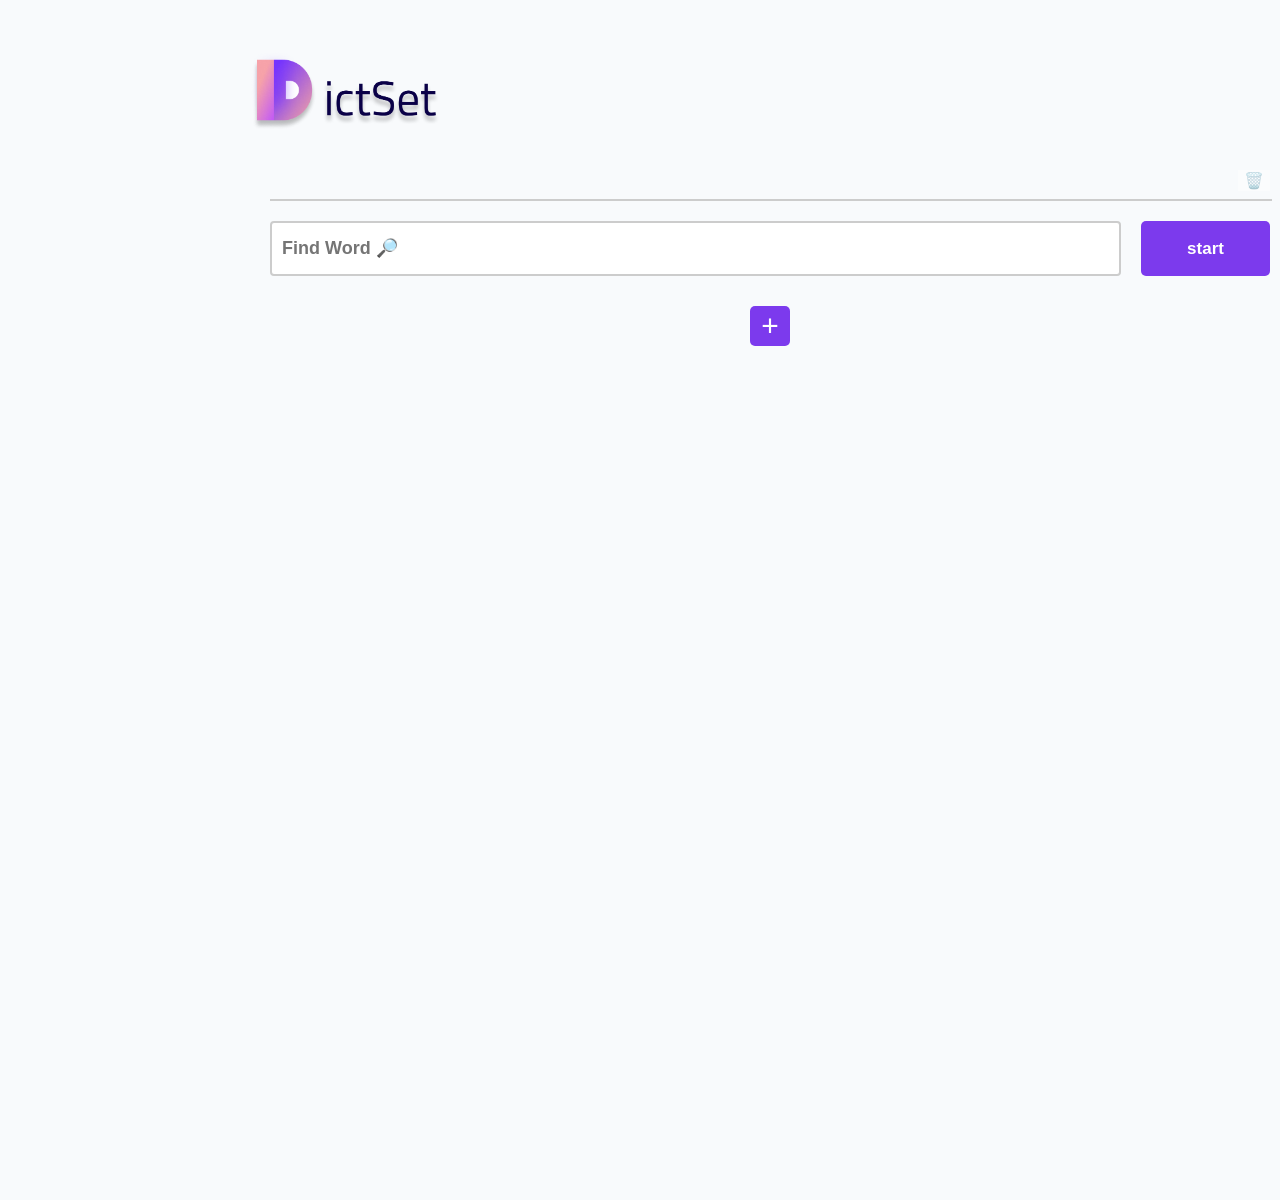
<file: Cards/SetDetails/set-details.html>
<!DOCTYPE html>
<html>
<head>
    <title>Set Details</title>
	<meta charset="UTF-8">
	<link rel="preconnect" href="https://fonts.googleapis.com">
	<link rel="preconnect" href="https://fonts.gstatic.com" crossorigin>
	<link
		href="https://fonts.googleapis.com/css2?family=Titillium+Web:ital,wght@0,200;0,300;0,400;0,600;0,700;0,900;1,200;1,300;1,400;1,600;1,700&display=swap"
		rel="stylesheet">
    <link rel="stylesheet" href="style-for-set-details.css">
</head>
<body>
    <header>
        <a href="cards.html">
            <img src="../../files/logo.png" alt="Логотип" class="logo">
        </a>
    </header>

    <div class="workplace">
        <div class="workplace__header">
            <p class="set-name" id="set-name"></p>
            <button class="delete-set">🗑️</div>
        <hr>
        <div class="workplace__search">
            <input type="text" placeholder="Find Word 🔎" class="search-box">
            <button class="btn-start-dict" id="btn-start-dict">start</button>
        </div>
        <div id="pagination" class="pagination"></div>
        <div id="word-container" class="word-container"></div>
        <button class="btn-add-one-word">+</button>
    </div>

    <div class="popup-overlay">
        <div class="popup-content">
            <span class="close-word-popup">&times;</span>
            <button class="delete-word">🗑️</button>
            <div class="popup-word-pair">
                <div class="popup-word"></div>
                <div class="popup-translation"></div>   
            </div>
            <div class="popup-description"></div>  
        </div>
    </div>

     <div class="add-word-popup" id="add-word-popup">
        <div class="add-word-content">
            <span class="close-add-word-popup">&times;</span>
            <div class="add-word-content-header">
                <div class="add-word-title">Add word</div>
                <button class="add-many-words-button">Many words</button>
            </div>
            <input type="text" class="add-word-input" id="add-word-input" placeholder="Word">
            <input type="text" class="add-translate-input" id="add-translate-input" placeholder="Translation">
            <input type="text" class="add-description-input" id="add-description-input" placeholder="Description">
            <button class="btn-add-word" id="btn-add-word">ADD WORD</button>
        </div>
    </div>

    <!-- Modal window -->
<div class="add-words-modal">
    <div class="modal-content">
        <span class="close-add-words-modal">&times;</span>
      <div class="modal-title">Add words as a list</div>
      <div class="modal-description">
        <div>Insert the words into the form</div>
        <div>By default, the separator between the columns is Tab, between the lines Enter</div>
    </div>
      <textarea class="add-words-input" placeholder="Word 1 Translate 1 Description 1&#10;Word 2 Translate 2 Description 2" ></textarea>
      <button class="add-words-button">ADD WORDS</button>
    </div>
  </div>

    <script>
    const params = new URLSearchParams(window.location.search);
  const setName = params.get('setName');
  const words = params.get('words');

  // Отправить запрос на сервер для получения данных по токену и id
  const token = params.get('token');
  const setId = params.get('id');
  const apiUrl = `http://62.84.121.82:8080/api/Set/${token}/${setId}`;

  fetch(apiUrl)
            .then(response => response.json())
            .then(data => {
                const setInfo = data.data.setInfo;

                console.log(setInfo)

                const words = data.data.words;
                const wordsString = data.data.words.map(word => `${word.word}-${word.translate}`).join(';');
                const btnStartDict = document.getElementById('btn-start-dict');   
                btnStartDict.addEventListener('click', function() {
                const dictPageUrl = `../DictPage/dict-page.html?words=${encodeURIComponent(wordsString)}`;
                window.location.href = dictPageUrl;
            });

                console.log(words);

                // Обновление названия сета
                const setNameElement = document.getElementById('set-name');
                setNameElement.textContent = setInfo.name;

                // Остальная обработка полученных данных
                const wordContainer = document.getElementById('word-container');
                const pagination = document.getElementById('pagination');
                const pageSize = 7; // Number of words to display per page
                let currentPage = 1;

                const updateWords = () => {
                    wordContainer.innerHTML = ''; // Clear existing words

                    const startIndex = (currentPage - 1) * pageSize;
                    const endIndex = startIndex + pageSize;
                    const currentPageWords = words.slice(startIndex, endIndex);

                    currentPageWords.forEach((word) => {
                        const wordId = word.id

                        const div = document.createElement('div');
                        div.classList.add('word-pair');
                        div.classList.add(`id-${wordId}`);

                        const wordDiv = document.createElement('div');
                        wordDiv.classList.add('word-div');

                        const wordElement = document.createElement('div');
                        wordElement.classList.add('word');
                        wordElement.textContent = word.word;

                        const translationElement = document.createElement('div');
                        translationElement.classList.add('translation');
                        translationElement.textContent = word.translate;

                        const descriptionElement = document.createElement('div');
                        descriptionElement.classList.add('description');
                        descriptionElement.textContent = word.description;

                        div.appendChild(wordDiv);
                        wordDiv.appendChild(wordElement);
                        wordDiv.appendChild(translationElement);
                        div.appendChild(descriptionElement);

                        wordContainer.appendChild(div);

                        // Add click event listener to word-pair divs
                        div.addEventListener('click', () => {
                            const popupOverlay = document.querySelector('.popup-overlay');
                            const popupWordPair = document.querySelector('.popup-word-pair');
                            const popupWord = popupWordPair.querySelector('.popup-word');
                            const popupTranslation = popupWordPair.querySelector('.popup-translation');
                            const popupDescription = document.querySelector('.popup-description');
                            const wordId = word.id;

                            // Переносим айди в класс popup-word-pair
                            const popupContent= document.querySelector('.popup-content');
                            popupContent.classList.add(`id-${wordId}`);

                            popupWord.textContent = word.word;
                            popupTranslation.textContent = word.translate;
                            popupDescription.textContent = word.description;
                            popupOverlay.style.opacity = 1;
                            popupOverlay.style.pointerEvents = 'auto';
                        });

                    });
updatePagination();
            };

            const updatePagination = () => {
                pagination.innerHTML = ''; // Clear pagination

                const numPages = Math.ceil(words.length / pageSize);

                for (let i = 1; i <= numPages; i++) {
                    const pageNumber = document.createElement('span');
                    pageNumber.classList.add('page-number');
                    pageNumber.textContent = i;
                    pageNumber.addEventListener('click', () => {
                        currentPage = i;
                        updateWords();
                    });

                    if (i === currentPage) {
                        pageNumber.classList.add('active');
                    }

                    pagination.appendChild(pageNumber);
                }
            };

            updateWords();
        })
        .catch(error => console.error(error));

    const addButton = document.querySelector('.btn-add-one-word');
    const popup = document.querySelector('.add-word-popup');
    const closeButton = document.querySelector('.add-word-popup .btn-add-word');

    addButton.addEventListener('click', () => {
        popup.style.display = 'block';
    });

    closeButton.addEventListener('click', () => {
        popup.style.display = 'none';
    });

    const closeWordModal = document.querySelector('.close-add-word-popup');
    window.addEventListener('click', (event) => {
        if (event.target === popup || event.target === closeWordModal) {
            popup.style.display = 'none';
        }
    });

    const closeWordPopup = document.querySelector('.close-word-popup')
    window.addEventListener('click', (event) => {
                        const popupOverlay = document.querySelector('.popup-overlay');
                        if (event.target === popupOverlay || event.target === closeWordPopup) {
                            popupOverlay.style.opacity = 0;
                            popupOverlay.style.pointerEvents = 'none';
                        }
                    });

                    const addWordButton = document.querySelector('.add-many-words-button');
const addWordsModal = document.querySelector('.add-words-modal');
const addWordsInput = document.querySelector('.add-words-input');
const addWordsButton = document.querySelector('.add-words-button');

addWordButton.addEventListener('click', () => {
  addWordsModal.style.display = 'block';
});

const closeWordsModal = document.querySelector('.close-add-words-modal');
window.addEventListener('click', (event) => {
    if (event.target === addWordsModal || event.target === closeWordsModal) {
      addWordsModal.style.display = 'none';
    }
  });

    </script>


<script>
    document.addEventListener('DOMContentLoaded', function() {
        const deleteSet= document.querySelectorAll('.delete-set');
        
        deleteSet.forEach(button => {
            button.addEventListener('click', function() {
                const token = params.get('token');
                const setId = params.get('id');

                const apiUrl = 'http://62.84.121.82:8080/api/Set/delete';
                const data = {
                    accessToken: token,
                    setId: setId,
                    description: null
                };
                
                fetch(apiUrl, {
                    method: 'DELETE',
                    headers: {
                        'Content-Type': 'application/json'
                    },
                    body: JSON.stringify(data)
                })
                .then(response => response.json())
                .then(result => {
                    console.log(result);
                    window.location.href = "../cards.html";
                })
                .catch(error => {
                    console.error(error);
                });
            });
        });
    });
</script>


<script>
    document.addEventListener('DOMContentLoaded', function() {
        var addWordButton = document.getElementById("btn-add-word");
        var wordInput = document.getElementById("add-word-input");
        var translateInput = document.getElementById("add-translate-input");
        var descriptionInput = document.getElementById("add-description-input");

        addWordButton.addEventListener("click", function() {
            if (wordInput.value === "" || translateInput.value === "") {
                alert("You have not filled in one of the fields");
                return;
            } else {
                const word = wordInput.value;

                const translation = translateInput.value;
                const description = descriptionInput.value;

                const params = new URLSearchParams(window.location.search);
                const token = params.get('token');
                const setId = params.get('id');

                const apiUrl = 'http://62.84.121.82:8080/api/Set/addWords';
                const data = {
                    accessToken: token,
                    setId: setId,
                    WordsForAdd: [{
                        Word: word,
                        Translate: translation,
                        Description: description
                    }]
                };

                fetch(apiUrl, {
                        method: 'POST',
                        headers: {
                            'Content-Type': 'application/json'
                        },
                        body: JSON.stringify(data)
                    })
                    .then(response => response.json())
                    .then(result => {
                        console.log(result);
                        window.location.reload();
                    })
                    .catch(error => {
                        console.error(error);
                    });
            }
        });
    });
</script>


<script>
    document.addEventListener('DOMContentLoaded', function() {
  const addWordsButton = document.querySelector('.add-words-button');
  
  addWordsButton.addEventListener('click', function() {
    const wordsInput = document.querySelector('.add-words-input');
    const wordsData = wordsInput.value.trim().split('\n');
    
    const wordsForAdd = wordsData.map(word => {
      const [wordValue, translateValue, descriptionValue] = word.split('|');
      return {
        Word: wordValue,
        Translate: translateValue,
        Description: descriptionValue
      };
    });
    

    console.log(wordsForAdd);
    const params = new URLSearchParams(window.location.search);
    const token = params.get('token');
    const setId = params.get('id');
    
    const apiUrl = 'http://62.84.121.82:8080/api/Set/addWords';
    const data = {
      accessToken: token,
      setId: setId,
      WordsForAdd: wordsForAdd
    };
    
    fetch(apiUrl, {
      method: 'POST',
      headers: {
        'Content-Type': 'application/json'
      },
      body: JSON.stringify(data)
    })
    .then(response => response.json())
    .then(result => {
      console.log(result);
      window.location.reload();
      // Дополнительные действия после успешного выполнения запроса
    })
    .catch(error => {
      console.error(error);
      // Дополнительные действия в случае ошибки
    });
  });
});

</script>
</body>

</html>
</file>
<file: style.css>
html,
body {
    height: 100%;
    margin: 0;
    padding: 0;
    font-family: 'Titillium Web', sans-serif;
}

.container {
    display: flex;
    height: 100%;
}

.left {
    flex: 1;
    display: flex;
    justify-content: center;
    align-items: center;
    background-color: #F8FAFC;
}

.right {
    flex: 1;
    background-image: url("../files/fon.png");
    background-repeat: no-repeat;
    background-size: cover;
    max-width: calc(100% - 50%);
}

/* стили для блока логина */
#register {
    width: 80%;
    max-width: 500px;
    text-align: center;
}

#logo {
    max-width: 350px;
    margin: 0 0 50px;
    ;
    display: block;
}

h1 {
    font-size: 36px;
    margin: 0 0 30px;
    text-align: left;
}

p {
    font-size: 20px;
    margin: 0 0 40px;
    text-align: left;
}

label {
    display: block;
    font-size: 16px;
    font-weight: 700;
    margin-bottom: 6px;
    text-align: left;
    float: left;
}

input[type="email"],
input[type="password"],
input[type="text"] {
    width: 100%;
    padding: 12px;
    height: 55px;
    margin: 8px 0 20px;
    box-sizing: border-box;
    border: 2px solid #ccc;
    border-radius: 4px;
}

input[type="submit"] {
    width: 100%;
    font-size: 16px;
    font-weight: 600;
    height: 55px;
    background-color: #7C3AED;
    color: white;
    margin: 15px 0 0px;
    padding: 12px 20px;
    border: none;
    border-radius: 4px;
    cursor: pointer;
}

input[type="submit"]:hover {
    background-color: #6f32d8;
}

.password-input {
    position: relative;
}

.password-input input[type="password"] {
    padding-right: 30px;
}

.password-input .toggle-password {
    position: absolute;
    top: 58%;
    right: 10px;
    transform: translateY(-50%);
    background: transparent;
    border: none;
    width: 25px;
    height: 25px;
    background-image: url('../files/eye-open.svg');
    color: purple;
    background-repeat: no-repeat;
    background-size: contain;
    cursor: pointer;
}

.password-input .toggle-password.show-password {
    background-image: url('../files/eye-closed.svg');
}

input:required:valid {
    border: 2px solid rgb(2, 146, 50);
}

input.error {
    border: 2px solid rgba(226, 28, 28, 0.877);
    background-color:  #ffe6e0;
}

.error-message {
  margin-top: -10px;
  font-size: 15px;
}
</file>
<file: Login/style.css>
html,
body {
    height: 100%;
    margin: 0;
    padding: 0;
    font-family: 'Titillium Web', sans-serif;
}

.container {
    display: flex;
    height: 100%;
}

.left {
    flex: 1;
    display: flex;
    justify-content: center;
    align-items: center;
    background-color: #F8FAFC;
}

.right {
    flex: 1;
    background-image: url("../files/fon.png");
    background-repeat: no-repeat;
    background-size: cover;
    max-width: calc(100% - 50%);
}

/* стили для блока логина */
#login {
    width: 80%;
    max-width: 500px;
    text-align: center;
}

#logo {
    max-width: 350px;
    margin: 0 0 50px;
    display: block;
}

h1 {
    font-size: 36px;
    margin: 0 0 30px;
    text-align: left;
}

p {
    font-size: 20px;
    margin: 0 0 40px;
    text-align: left;
}

label {
    display: block;
    font-size: 16px;
    font-weight: 700;
    margin-bottom: 6px;
    text-align: left;
    float: left;
}

input[type="email"],
input[type="password"],
input[type="text"] {
    width: 100%;
    padding: 12px;
    height: 55px;
    margin: 8px 0 20px;
    box-sizing: border-box;
    border: 2px solid #ccc;
    border-radius: 4px;
}

input[type="submit"] {
    width: 100%;
    font-size: 16px;
    font-weight: 600;
    height: 55px;
    background-color: #7C3AED;
    color: white;
    margin: 15px 0 0px;
    padding: 12px 20px;
    border: none;
    border-radius: 4px;
    cursor: pointer;
}

input[type="submit"]:hover {
    background-color: #6f32d8;
}

.password-input {
    position: relative;
}

.password-input input[type="password"] {
    padding-right: 30px;
}

.password-input .toggle-password {
    position: absolute;
    top: 58%;
    right: 10px;
    transform: translateY(-50%);
    background: transparent;
    border: none;
    width: 25px;
    height: 25px;
    background-image: url('../files/eye-open.svg');
    color: purple;
    background-repeat: no-repeat;
    background-size: contain;
    cursor: pointer;
}

.password-input .toggle-password.show-password {
    background-image: url('../files/eye-closed.svg');
}

input:required:valid {
    border: 2px solid rgb(2, 146, 50);
}

input.error {
    border: 2px solid rgba(226, 28, 28, 0.877);
    background-color:  #ffe6e0;
}

.error-message {
  margin-top: -10px;
  font-size: 15px;
}
</file>
<file: Register/style.css>
html,
body {
    height: 100%;
    margin: 0;
    padding: 0;
    font-family: 'Titillium Web', sans-serif;
}

.container {
    display: flex;
    height: 100%;
}

.left {
    flex: 1;
    display: flex;
    justify-content: center;
    align-items: center;
    background-color: #F8FAFC;
}

.right {
    flex: 1;
    background-image: url("../files/fon.png");
    background-repeat: no-repeat;
    background-size: cover;
    max-width: calc(100% - 50%);
}

/* стили для блока логина */
#register {
    width: 80%;
    max-width: 500px;
    text-align: center;
}

#logo {
    max-width: 350px;
    margin: 0 0 50px;
    ;
    display: block;
}

h1 {
    font-size: 36px;
    margin: 0 0 30px;
    text-align: left;
}

p {
    font-size: 20px;
    margin: 0 0 40px;
    text-align: left;
}

label {
    display: block;
    font-size: 16px;
    font-weight: 700;
    margin-bottom: 6px;
    text-align: left;
    float: left;
}

input[type="email"],
input[type="password"],
input[type="text"] {
    width: 100%;
    padding: 12px;
    height: 55px;
    margin: 8px 0 20px;
    box-sizing: border-box;
    border: 2px solid #ccc;
    border-radius: 4px;
}

input[type="submit"] {
    width: 100%;
    font-size: 16px;
    font-weight: 600;
    height: 55px;
    background-color: #7C3AED;
    color: white;
    margin: 15px 0 0px;
    padding: 12px 20px;
    border: none;
    border-radius: 4px;
    cursor: pointer;
}

input[type="submit"]:hover {
    background-color: #6f32d8;
}

.password-input {
    position: relative;
}

.password-input input[type="password"] {
    padding-right: 30px;
}

.password-input .toggle-password {
    position: absolute;
    top: 58%;
    right: 10px;
    transform: translateY(-50%);
    background: transparent;
    border: none;
    width: 25px;
    height: 25px;
    background-image: url('../files/eye-open.svg');
    color: purple;
    background-repeat: no-repeat;
    background-size: contain;
    cursor: pointer;
}

.password-input .toggle-password.show-password {
    background-image: url('../files/eye-closed.svg');
}

input:required:valid {
    border: 2px solid rgb(2, 146, 50);
}

input.error {
    border: 2px solid rgba(226, 28, 28, 0.877);
    background-color:  #ffe6e0;
}

.error-message {
  margin-top: -10px;
  font-size: 15px;
}
</file>
<file: Cards/DictPage/style-for-dict-page.css>
body {
    font-family: 'Titillium Web', sans-serif;
    background-color: #F8FAFC;
}

.progress-bar {
    width: 80%;
    height: 20px;
    border-radius: 10px;
    background-color: #E2E8F0;
    position: relative;
    margin: 0 auto;
    margin-top: 50px;
    
}

.progress-bar-fill {
    border-radius: 10px;
    height: 100%;
    background: linear-gradient(147.19deg, #F6A2A9 30.4%, #BD52FF 106%);
    width: 0;
}

.workplace{
    max-width: 100%;
    margin: 0 auto;
}

.word-container {
    display: flex;
    flex-direction: column;
    align-items: center;
    justify-content: center;
    height: calc(100vh - 250px);
}

.translation-input {
    width: 30%;
    height: 5%;
    font-size: 20px;
    padding: 10px 10px 10px 10px;
    border-radius: 10px;
    border: 2px solid #ccc;
}

.word {
    font-size: 50px;
    font-weight: bold;
    margin-bottom: 16px;
}

.navigation-buttons {
    display: flex;
    justify-content: center;
 
}

.navigation-buttons button {
    margin: 0 8px;
    padding: 8px 16px;
}

.popup-overlay {
    position: fixed;
    top: 0;
    left: 0;
    width: 100%;
    height: 100%;
    background-color: rgba(0, 0, 0, 0.5);
    display: flex;
    align-items: center;
    justify-content: center;
    opacity: 0;
    pointer-events: none;
    transition: opacity 0.3s ease-in-out;
    backdrop-filter: blur(5px);
}

.popup-content {
    height: auto;
    width: auto;
    background-color: #fff;
    padding: 32px;
    border-radius: 4px;
}

.results-container{
    width: auto;
}

.incorrect-words{
    height: 130px; 
}

.btn-repeat-dictation, .btn-return-to-previous {
    background-color: #7C3AED;
    color: white;
    height: auto;
    width: 120px;
    padding: 10px 10px;
    border: none;
    border-radius: 5px;
    cursor: pointer;
    font-size: 13px;
    font-weight: 700;
}

.btn-skip-word, .btn-next-word {
    background-color: #7C3AED;
    color: white;
    height: 40px;
    width: 120px;
    padding: 10px 10px;
    border: none;
    border-radius: 5px;
    cursor: pointer;
    font-size: 15px;
    font-weight: 600;
}

.btn-skip-word:hover, .btn-next-word:hover {
    background-color: #6931c9;
}

.btn-skip-word:active, .btn-next-word:active {
    background-color: #572aa5;
}

.btn-flip-prev, .btn-flip-next{
    font-size: 16x;
    color: #7C3AED;
    padding: 5px;
}

.message{
    position: absolute;
    color: black;
    top: 53%;
    right: 47%;
}
</file>
<file: Cards/SetDetails/style-for-set-details.css>
body {
    margin: 50px 250px 10px 250px ;
    font-family: 'Titillium Web', sans-serif;
    background-color: #F8FAFC;
}

.logo {
    width: 300px;
    height: 80px;
    cursor: pointer;
}

header {
    display: flex;
    justify-content: left;
    align-items: left;
    height: 100px;
    width: 1000px;
    margin: 0 auto;
}

.workplace {
    display: block;
    width: 1000px;
    height: 1000px;
    margin: 0 auto;
    padding: 20px;
}   

.workplace__header {
    display: flex;
    justify-content: space-between;
    align-items: center;
    margin-bottom: 0px;
}

.set-name{
    font-size: 40px;
    font-weight: 600;
    margin: 0;
}

.btn-start-dict {
    width: 150px;
 
    background-color: #7C3AED;
    color: #fff;
    border: none;
    border-radius: 5px;
    font-size: 17px;
    font-weight: 700;
    cursor: pointer;
    line-height: 24px;
}

.btn-start-dict:hover {
    background-color: #6931c9;
}

.btn-start-dict:active {
    background-color: #572aa5;
}

.btn-add-words {
    width: 175px;
    height: 50px;
    background-color: #7C3AED;
    color: #fff;
    border: none;
    border-radius: 5px;
    font-size: 17px;
    font-weight: 700;
    cursor: pointer;
    line-height: 24px;
}

.btn-add-words:hover {
    background-color: #6931c9;
}

.btn-add-words:active {
    background-color: #572aa5;
}

.word-container {
    display: flex;
    flex-direction: column;
    margin-bottom: 10px;
    
}

.word-pair {
    display: block;
    background-color: white;
    margin-bottom: 20px;
    /* border: 2px rgb(207, 207, 207) solid; */
    padding: 10px 10px 10px 10px;
    border-radius: 6px;
    box-shadow: 0px 5px 5px rgba(0, 0, 0, 0.144);
    transition: transform 0.3s ease-in-out, box-shadow 0.2s ease-in-out, border-radius 0.2s ease-in-out;
    cursor: pointer;
    
}

.word-pair:hover {
    border-radius: 8px;
    transform: translateY(-3px);
    box-shadow: 0px 5px 5px hsla(0, 0%, 0%, 0.219); 
}

.word-div{
    display: flex;
    text-align: left;
    font-size: 20px;
    font-weight: 600;
}

.word {
    margin-right: 5px;
}

.word::after{
    content: " -";
}


.description{
    font-size: 18px;
    overflow: hidden;
    white-space: nowrap;
    text-overflow: ellipsis;
}

.popup-overlay {
    position: fixed;
    top: 0;
    left: 0;
    width: 100%;
    height: 100%;
    display: flex;
    align-items: center;
    justify-content: center;
    z-index: 9990;
    opacity: 0;
    pointer-events: none;
    background-color: rgba(0, 0, 0, 0.5);
    transition: opacity 0.3s ease;
    backdrop-filter: blur(5px);
}

.popup-content {
    position: fixed;
    top: 50%;
    left: 50%;
    transform: translate(-50%, -50%);
    width: 700px;
    height: auto;
    background-color: white;
    border-radius: 6px;
    box-shadow: 0 0 10px rgba(0, 0, 0, 0.25);
    padding: 20px;
    box-sizing: border-box;
    z-index: 10000;
    padding: 30px 25px 30px 25px;
}

.popup-word-pair {
    display: flex;
    text-align: left;
    margin-bottom: 10px;
    font-weight: 600;
}

.popup-word, .popup-translation, .popup-description{
    font-size: 20px;
}

.popup-word::after {
    content: " -";
}

.popup-word{
    margin-right: 5px;
}

.popup-word-title{
    font-size: 35px;
    font-weight: 600;
}

.btn-add-one-word {
    background-color: #7C3AED;
    border-radius: 5px;
    color: white;
    border: 0;
    display: flex;
    justify-content: center;
    align-items: center;
    width: 40px; 
    height: 40px; 
    font-size: 30px; 
    font-weight: 100;
    margin: 0 auto; 
    cursor: pointer;
}

.btn-add-one-word:hover {
    background-color: #6931c9;
}

.btn-add-one-word:active {
    background-color: #572aa5;
}

.pagination {
    /* margin-top: 10px; */
    margin-bottom: 10px;
    justify-content: center;
    align-items: center;
    text-align: right;
}

.page-number {
    display: inline-block;
    margin-right: 5px;
    padding: 5px 10px;
    background-color: #f0f0f0;
    cursor: pointer;
}

.page-number:hover {
    background-color: #e0e0e0;
}

.page-number.active {
    background-color: #ccc;
    cursor: default;
}

.add-word-popup {
    display: none;
    position: fixed;
    top: 0;
    left: 0;
    width: 100%;
    height: 100%;
    background-color: rgba(0, 0, 0, 0.5);
    transition: opacity 0.3s ease;
    backdrop-filter: blur(5px);
    z-index: 9991;
}

.add-word-content {
    position: absolute;
    top: 50%;
    left: 50%;
    transform: translate(-50%, -50%);
    background-color: #fff;
    padding: 20px;
    border-radius: 5px;
    text-align: center;
    width: 625px;
}

.add-word-title {
font-size: 24px;
font-weight: bold;
/* margin-bottom: 10px; */
text-align: left;
}

.add-word-input, .add-translate-input,
.add-description-input {
width: 95%;
padding: 10px;
margin-bottom: 10px;
border: 1px solid #ccc;
border-radius: 4px;
}

.add-description-input{
    height: 50px;
}


.btn-add-word {
    background-color: #7C3AED;
    border-radius: 5px;
    color: white;
    border: 0;
    display: flex;
    justify-content: center;
    align-items: center;
    width: 110px; 
    height: 30px; 
    font-size: 14px; 
    font-weight: 600;
    margin: 0 auto; 
    cursor: pointer;
}

.btn-add-word:hover {
    background-color: #6931c9;
}

.btn-add-word:active {
    background-color: #572aa5;
}

/* Новое */


.add-word-content-header{
display: flex;
justify-content: space-between;
margin-bottom: 10px;
margin-top: 10px;
}


.add-many-words-button {
background-color: #ffffff;
color: #7C3AED;
border: 0;
width: auto; 
height: auto; 
font-size: 14px;
font-weight: 600; 
padding: 0;
cursor: pointer;
}

.add-many-words-button:hover {
color: #6931c9;
}

.add-many-words-button:active {
color: #572aa5;
}

.modal-title {
font-size: 24px;
font-weight: bold;
margin-bottom: 10px;
text-align: left;
margin-top: 10px;
}

.modal-description {
font-size: 16px;
margin-bottom: 10px;
text-align: left;
}

.add-words-input {
width: 96%;
height: 125px;
padding: 10px;
margin-bottom: 10px;
border: 1px solid #ccc;
border-radius: 4px;
}

.add-words-button {
background-color: #7C3AED;
border-radius: 5px;
color: white;
border: 0;
display: flex;
justify-content: center;
align-items: center;
width: 110px; 
height: 30px; 
font-size: 14px; 
font-weight: 600;
margin: 0 auto; 
cursor: pointer;
}

.add-words-button:hover {
background-color: #6931c9;
}

.add-words-button:active {
background-color: #572aa5;
}


/* НОВЕЙ */
.add-words-modal {
display: none;
position: fixed;
top: 0;
left: 0;
width: 100%;
height: 100%;
/* background-color: rgba(0, 0, 0, 0.5); */
transition: opacity 0.3s ease;
/* backdrop-filter: blur(5px); */
z-index: 9992;
}

.modal-content{
position: absolute;
min-width: 626px;
min-height: 300px;
top: 50%;
left: 50%;
transform: translate(-50%, -50%);
background-color: #fff;
padding: 20px;
border-radius: 5px;
text-align: center;    
}

.search-box {
width: 100%;
height: 55px;
padding: 10px;
font-size: 18px;
font-weight: 600;
box-sizing: border-box;
border: 2px solid #ccc;
border-radius: 4px;
margin-right: 20px;
}

.workplace__search {
position: relative;
margin-bottom: 20px;
display: flex;
}

.close-add-word-popup, .close-add-words-modal, .close-word-popup {
position: absolute;
color: #E2E8F0;
top: -8px;
right: 10px;
font-size: 30px;
font-weight: bold;
cursor: pointer;
}

.close-add-word-popup:hover, .close-add-words-modal:hover, .close-word-popup:hover{
color: #c5ced8;
}

hr{ 
border: 1px #ccc solid;
width: 1000px;
margin-bottom: 20px;
}


.delete-word { 
position: absolute;
font-size: 16px;
bottom: 8px;
right: 0px;
opacity: 0.5;
transition: all 0.3s ease-out;
cursor: pointer;
background-color: white;
border: 0;
}

.delete-word:hover { 
opacity: 1;
}


.word-pair .delete-word {
opacity: 0;
transition: opacity 0.3s ease;
}

.word-pair:hover .delete-word {
opacity: 1;
}

.delete-set { 
position: block;
font-size: 16px;
bottom: 8px;
right: 7px;
opacity: 0.5;
transition: all 0.3s ease-out;
cursor: pointer;
background-color: white;
border: 0;
}
.delete-set:hover { 
opacity: 1;
}
</file>
